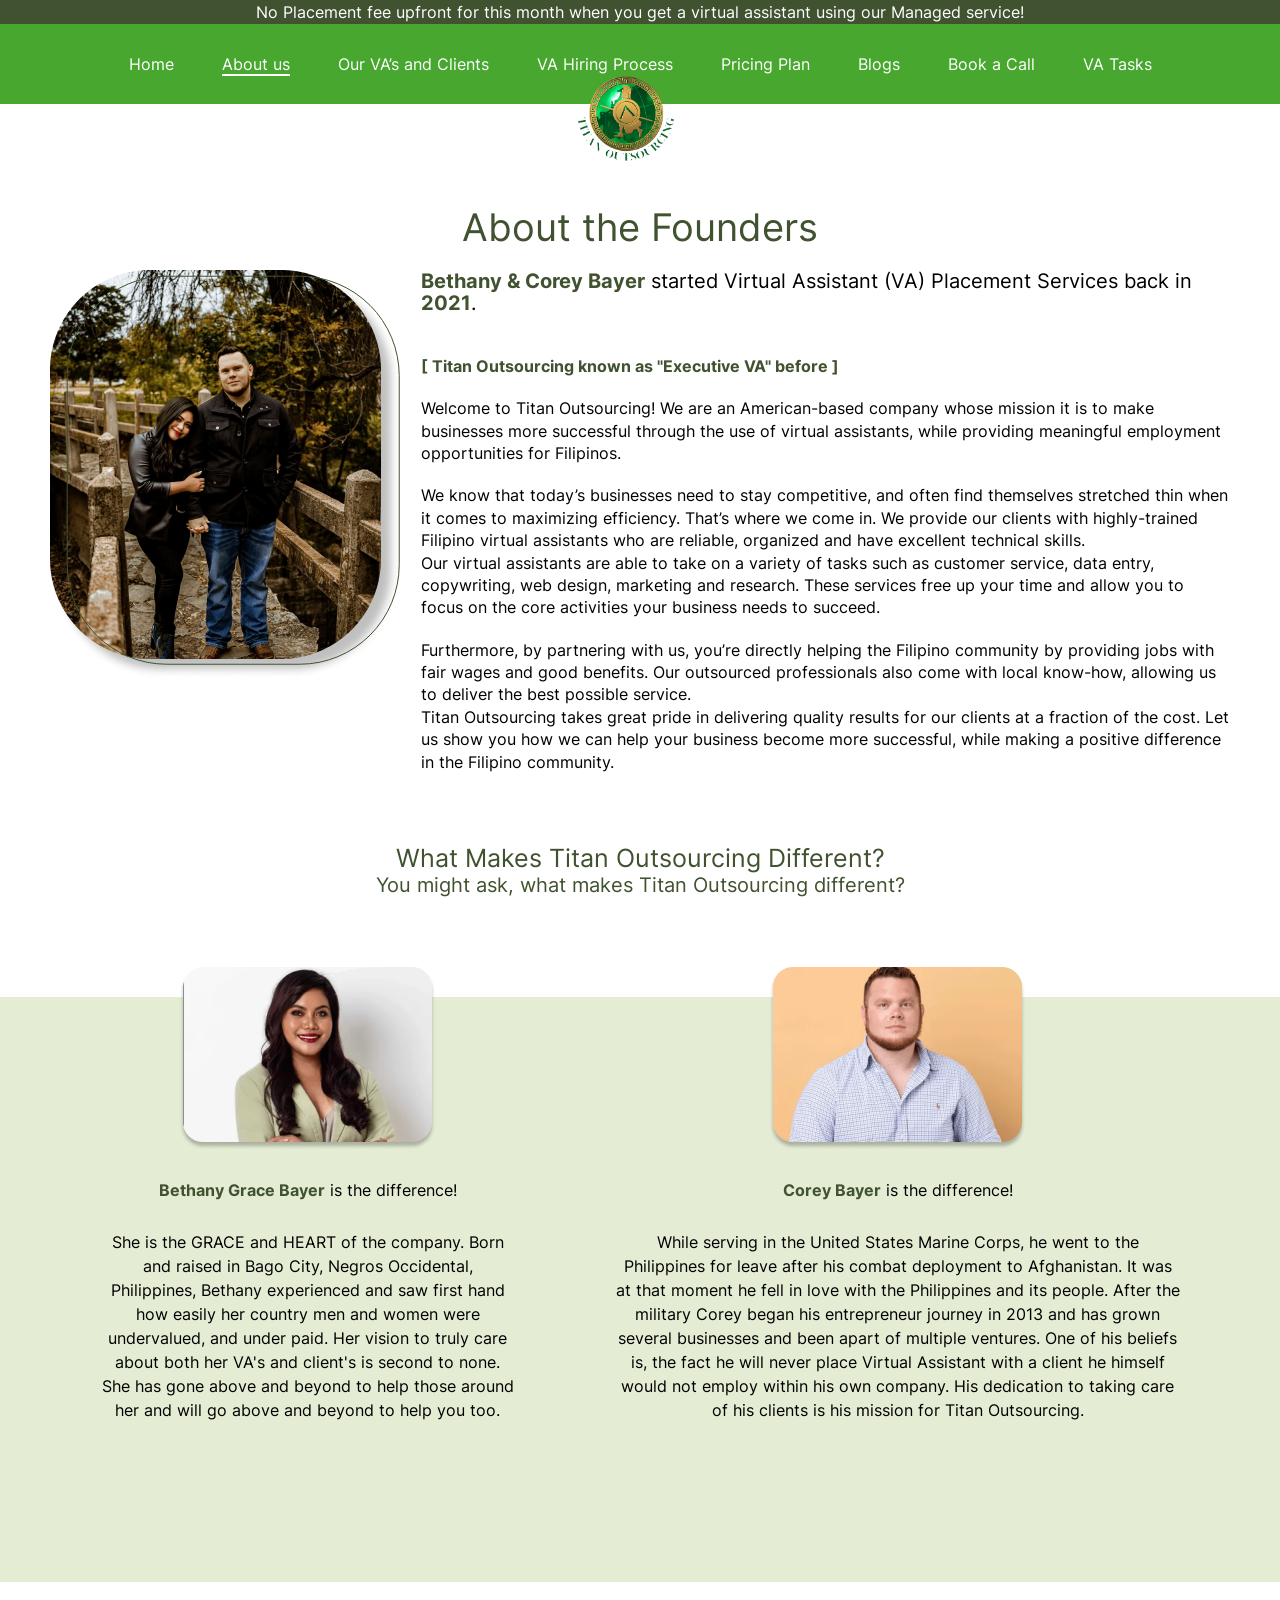
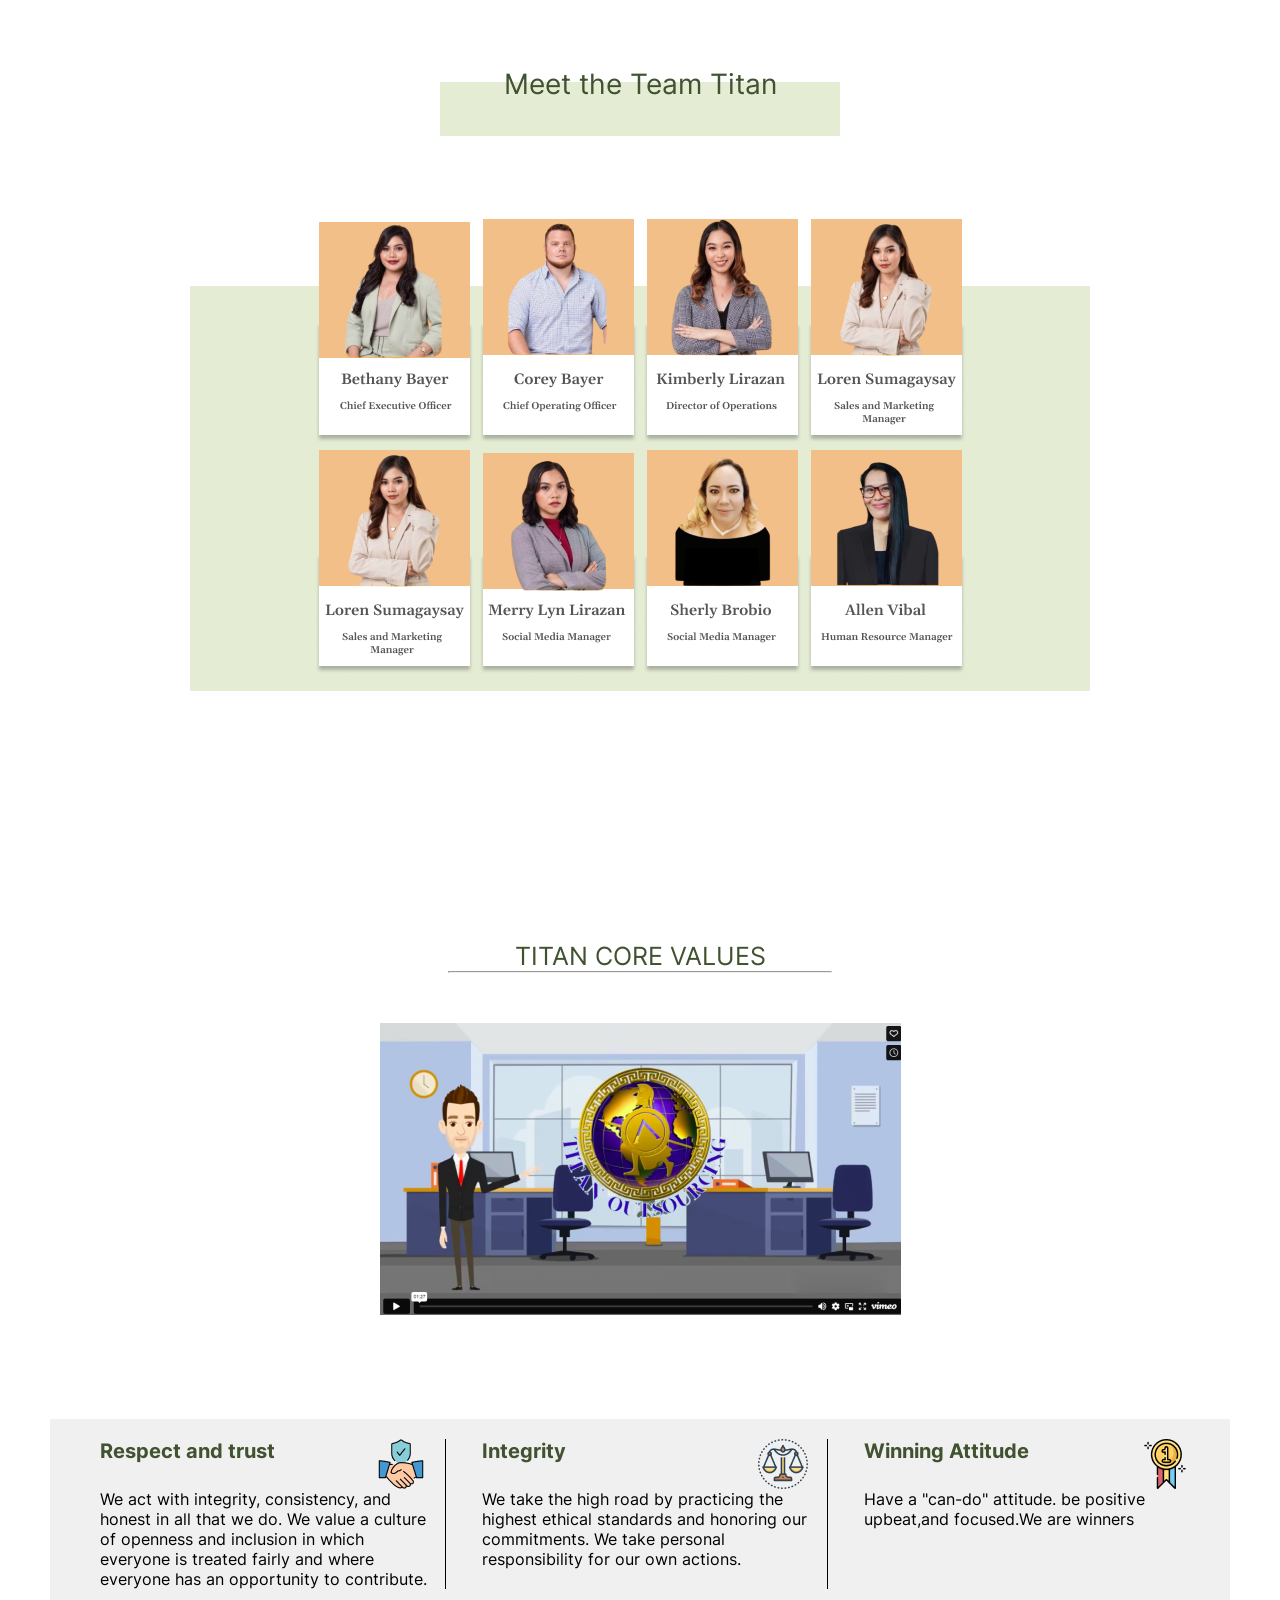
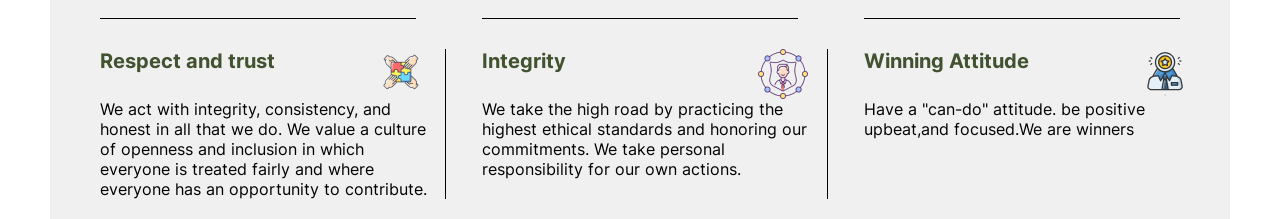
<file: about.html>
<!DOCTYPE html>
<html lang="en">
<head>
    <meta charset="UTF-8">
    <meta name="viewport" content="width=device-width, initial-scale=1.0">
    <title>About The Founders</title>
    <link rel="stylesheet" href="css/about.css">
    <link rel="stylesheet" href="css/header.css">
</head>
<body class="h-body">
    <header class="h-header">
        <div class="h-placeheader">
            <p>No Placement fee upfront for this month when you get a virtual assistant using our Managed service!</p>
        </div>
        <div class="h-header-container">
            <nav class="h-header h-nav">
                <ul class="h-ul">
                    <li class="h-li" onclick="selected_content('home')" id="home">Home</li>
                    <li class="h-li h-selected" onclick="selected_content('about')" id="about">About us</li>
                    <li class="h-li" onclick="selected_content('our_va')" id="our_va">Our VA’s and Clients </li>
                    <li class="h-li" onclick="selected_content('va')" id="va">VA Hiring Process</li>
                    <li class="h-li" onclick="selected_content('pp')" id="pp">Pricing Plan</li>
                    <li class="h-li" onclick="selected_content('blogs')" id="blogs">Blogs</li>
                    <li class="h-li" onclick="selected_content('book')" id="book">Book a Call</li>
                    <li class="h-li" onclick="selected_content('task')" id="task">VA Tasks</li>
                </ul>
            </nav>
            <div class="h-logo">
                <img src="images/Titan_Logo_png.png" alt="titan logo" class="h-img">
            </div>
        </div>
    </header>
<!-- next naman ni sa nga something -->
    <div class="lawas1">
        <div class="about">
            <p>About the Founders</p>
        </div>

        <div class="unod1">
            <div class="wala1">
                <img src="images/maamsir1.png" alt="Ma'am Bethany And Sir Corey">
                <div class="overlay-text"></div>
            </div>

            <div class="tuo1">
                <div class="pamagat1">
                    <p><span class="betcolor">Bethany & Corey Bayer</span> started Virtual Assistant (VA) Placement Services back in <span class="betcolor">2021</span>.</p>
                </div>
                <div class="pamagat2">
                    <p>[ Titan Outsourcing known as "Executive VA" before ]</p>
                </div>
                <div class="cont1">
                    <p>Welcome to Titan Outsourcing! We are an American-based company whose mission it is to make businesses more successful through the use of virtual assistants, while providing meaningful employment opportunities for Filipinos.</p>
                    <p>We know that today’s businesses need to stay competitive, and often find themselves stretched thin when it comes to maximizing efficiency. That’s where we come in. We provide our clients with highly-trained Filipino virtual assistants who are reliable, organized and have excellent technical skills.<br>
                    Our virtual assistants are able to take on a variety of tasks such as customer service, data entry, copywriting, web design, marketing and research. These services free up your time and allow you to focus on the core activities your business needs to succeed.</p>
                    <p>Furthermore, by partnering with us, you’re directly helping the Filipino community by providing jobs with fair wages and good benefits. Our outsourced professionals also come with local know-how, allowing us to deliver the best possible service.<br>
                    Titan Outsourcing takes great pride in delivering quality results for our clients at a fraction of the cost. Let us show you how we can help your business become more successful, while making a positive difference in the Filipino community.</p>
                </div>
            </div>
        </div>
    </div>
<!-- next naman ni sa nga something -->
        <div class="what">

            <div class="pamagat3">
                <p>
                    What Makes Titan Outsourcing Different?
                </p>
            </div>
            <div class="pamagat4">
                <p>
                    You might ask, what makes Titan Outsourcing different?
                </p>
            </div>

            <div class="bgcolor1">
                <div class="abso">
                <div class="sapic">
                <div class="wala2">
                    <img src="images/mamb.png" alt="">
                    <div class="name1">
                        <p>
                            <span class="betcolor">Bethany Grace Bayer</span> is the difference!
                        </p>
                    </div>
                    <div class="desc1">
                        <p>She is the GRACE and HEART of the company.
                        Born and raised in Bago City, Negros Occidental, Philippines, Bethany experienced and saw first hand how easily her country men and women were undervalued, and under paid.
                        Her vision to truly care about both her VA's and client's is second to none. She has gone above and beyond to help those around her and will go above and beyond to help you too.</p>
                    </div>
                </div>

                <div class="tuo2">
                    <img src="images/sirc.png" alt="">
                    <div class="name1">
                        <p>
                            <span class="betcolor">Corey Bayer</span> is the difference!
                        </p>
                    </div>
                    <div class="desc1">
                        <p>While serving in the United States Marine Corps, he went to the Philippines for leave after his combat deployment to Afghanistan. It was at that moment he fell in love with the Philippines and its people. After the military Corey began his entrepreneur journey in 2013 and has grown several businesses and been apart of multiple ventures. One of his beliefs is, the fact he will never place Virtual Assistant with a client he himself would not employ within his own company. His dedication to taking care of his clients is his mission for Titan Outsourcing.</p>
                    </div>
                </div>
                </div>
                </div>
            </div>

        </div>

<!-- next naman ni sa nga something -->

        <div class="ano1">
            <div class="teamContainer">
                <div class="teamTitan">
                    <p>Meet the Team Titan</p>
                    
                </div>
            </div>
        </div>
<!-- next naman ni sa nga something -->
        <div class="colpic">
            <div class="bgcontainer">
                <div class="bgcolor3">
                    <div class="picsure">
                    <div class="picrowbabaw">
                        <img src="images/ma1.png" alt="">
                        <img src="images/ma2.png" alt="">
                        <img src="images/ma3.png" alt="">
                        <img src="images/ma4.png" alt="">
                    </div>

                    <div class="picrowdalom">
                        <img src="images/ma4.png" alt="">
                        <img src="images/ma5.png" alt="">
                        <img src="images/ma6.png" alt="">
                        <img src="images/ma7.png" alt="">
                    </div>
                    </div>
                </div>
            </div>
        </div>
<!-- next naman ni sa nga something -->
        <div class="cor">
            <div class="pamagat5">
                <p>Titan Core Values</p>
                <hr class="line1">
            </div>
            <div class="vid">
                <img src="images/vid1.png" alt="">
            </div>
        </div>
<!-- next naman ni sa nga something -->
        <div class="bgcolor4">
            <div class="babawya">
                <div class="unodya">
                    <div class="sulodya">
                        <div class="pama">
                            <p>Respect and trust</p>
                            <img src="images/shakehands.png" alt="">
                        </div>
                        <div class="lama">
                            <p>We act with integrity, consistency, and honest in all that we do. We value a culture of openness and inclusion in which everyone is treated fairly and where everyone has an opportunity to contribute.</p>
                        </div>
                    </div>
                    <div class="sulodya">
                        <div class="pama">
                            <p>Integrity</p>
                            <img src="images/kilohan.png" alt="">
                        </div>
                        <div class="lama">
                            <p>We take the high road by practicing the highest ethical standards and honoring our commitments. We take personal responsibility for our own actions.</p>
                        </div>
                    </div>
                    <div class="sulodya">
                        <div class="pama">
                            <p>Winning Attitude</p>
                            <img src="images/awaed1.png" alt="">
                        </div>
                        <div class="lama">
                            <p>Have a "can-do" attitude. be positive upbeat,and focused.We are winners</p>
                        </div>
                    </div>
                </div>
            </div>
            <div class="dalomya">
                <div class="unodya1">
                    <div class="sulodya1">
                        <div class="pama1">
                            <p>Respect and trust</p>
                            <img src="images/teampuzzle.png" alt="">
                        </div>
                        <div class="lama1">
                            <p>We act with integrity, consistency, and honest in all that we do. We value a culture of openness and inclusion in which everyone is treated fairly and where everyone has an opportunity to contribute.</p>
                        </div>
                    </div>
                    <div class="sulodya1">
                        <div class="pama1">
                            <p>Integrity</p>
                            <img src="images/circleman.png" alt="">
                        </div>
                        <div class="lama1">
                            <p>We take the high road by practicing the highest ethical standards and honoring our commitments. We take personal responsibility for our own actions.</p>
                        </div>
                    </div>
                    <div class="sulodya1">
                        <div class="pama1">
                            <p>Winning Attitude</p>
                            <img src="images/staremployee.png" alt="">
                        </div>
                        <div class="lama1">
                            <p>Have a "can-do" attitude. be positive upbeat,and focused.We are winners</p>
                        </div>
                    </div>
                </div>
            </div>
        </div>
    </div>
    
</body>
<script src="js/aboutheader.js"></script>
<script>
    window.onload = function() {
        var imageHeight = document.querySelector('.wala1 img').clientHeight;
        var imageWidth = document.querySelector('.wala1 img').clientWidth;
        var overlay = document.querySelector('.unod1 .overlay-text');

        var overlayHeight = imageHeight * 0.95;
        var overlayWidth = imageWidth * 0.95;

        overlay.style.height = overlayHeight + 'px';
        overlay.style.width = overlayWidth + 'px';

        var heightDifference = overlay.clientHeight - imageHeight;

        overlay.style.marginTop = (-heightDifference / 2) - 220 + 'px';
        overlay.style.marginBottom = (-heightDifference / 2) - 150 + 'px';
    };
</script>

</html>
</file>
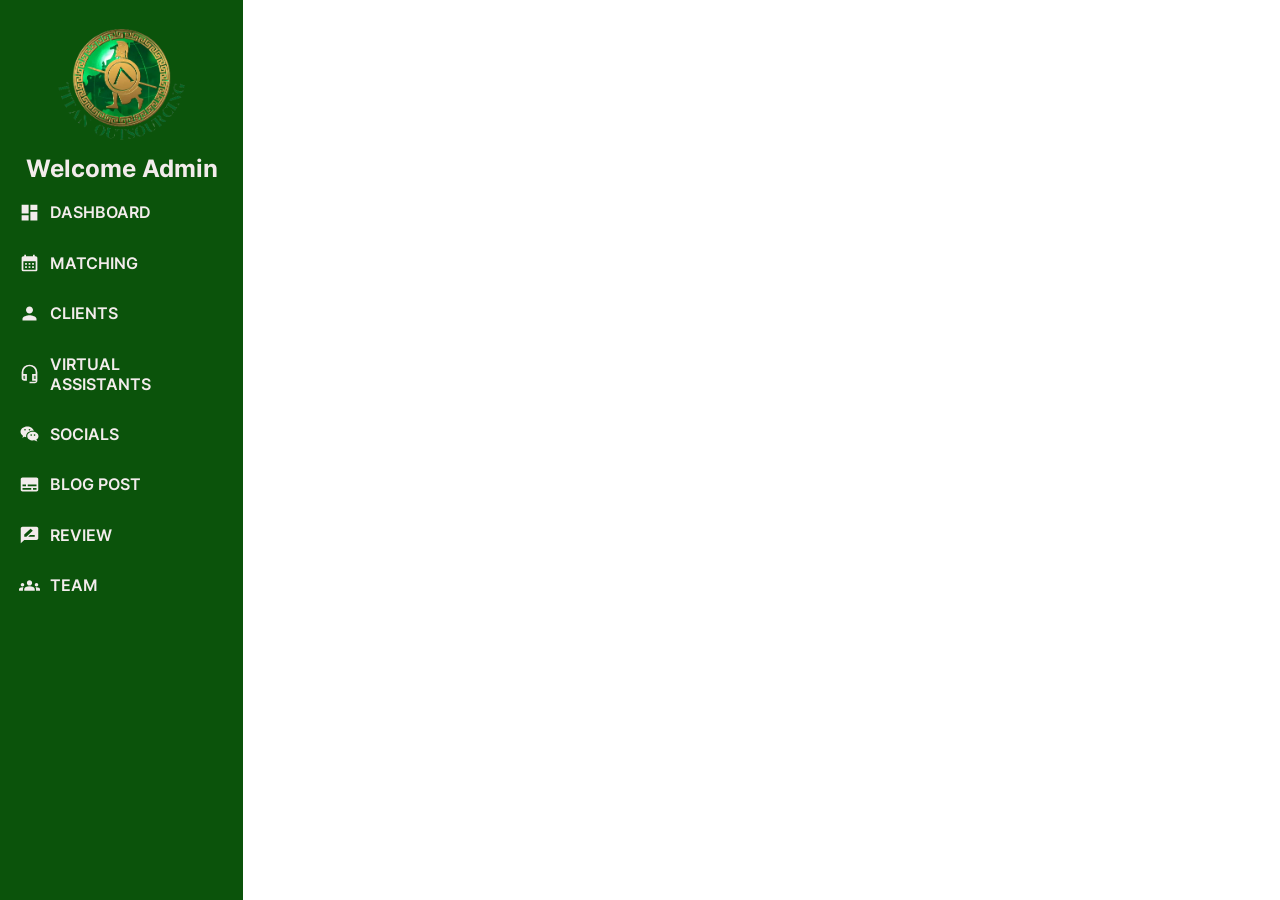
<file: admin_nav.html>
<!DOCTYPE html>
<html lang="en">
<head>
    <meta charset="UTF-8">
    <meta http-equiv="X-UA-Compatible" content="IE=edge">
    <meta name="viewport" content="width=device-width, initial-scale=1.0">
    <link rel="stylesheet" href="css/admin_nav.css">
    <title>nav_bar</title>
</head>
<body>
    <section class="navigation">
        <div class="logo-name">
            <div class="img-logo">
                <img src="images/Titan_Logo_png.png" alt="">
            </div>
            <p class="name-user">
                Welcome Admin
            </p>
        </div>
        <nav class="nav-content">
            <ul class="nav-list">
                <li class="menu-list">
                    <img src="svg_icon/ic--baseline-dashboard.svg">
                    <span>dashboard</span>
                </li>
                <li class="menu-list">
                    <img src="svg_icon/ic--baseline-calendar-month.svg">
                    <span>matching</span>
                </li>
                <li class="menu-list">
                    <img src="svg_icon/ic--baseline-person.svg">
                    <span>clients</span>
                </li>
                <li class="menu-list">
                    <img src="svg_icon/ic--twotone-headset-mic.svg">                            
                    <span>virtual assistants</span>
                </li>
                <li class="menu-list">
                    <img src="svg_icon/ic--round-wechat.svg">
                    <span>socials</span>
                </li>
                <li class="menu-list">
                    <img src="svg_icon/ic--baseline-subtitles.svg">
                    <span>blog post</span>
                </li>
                <li class="menu-list">
                    <img src="svg_icon/ic--baseline-rate-review.svg">
                    <span>review</span>
                </li>
                <li class="menu-list">
                    <img src="svg_icon/ic--baseline-groups.svg">
                    <span>team</span>
                </li>
            </ul>
        </nav>
    </section>
    
</body>
<script src="js/jquery.min.js"></script>
<!-- <script src="js/admin_nav.js"></script> -->
</html>
</file>
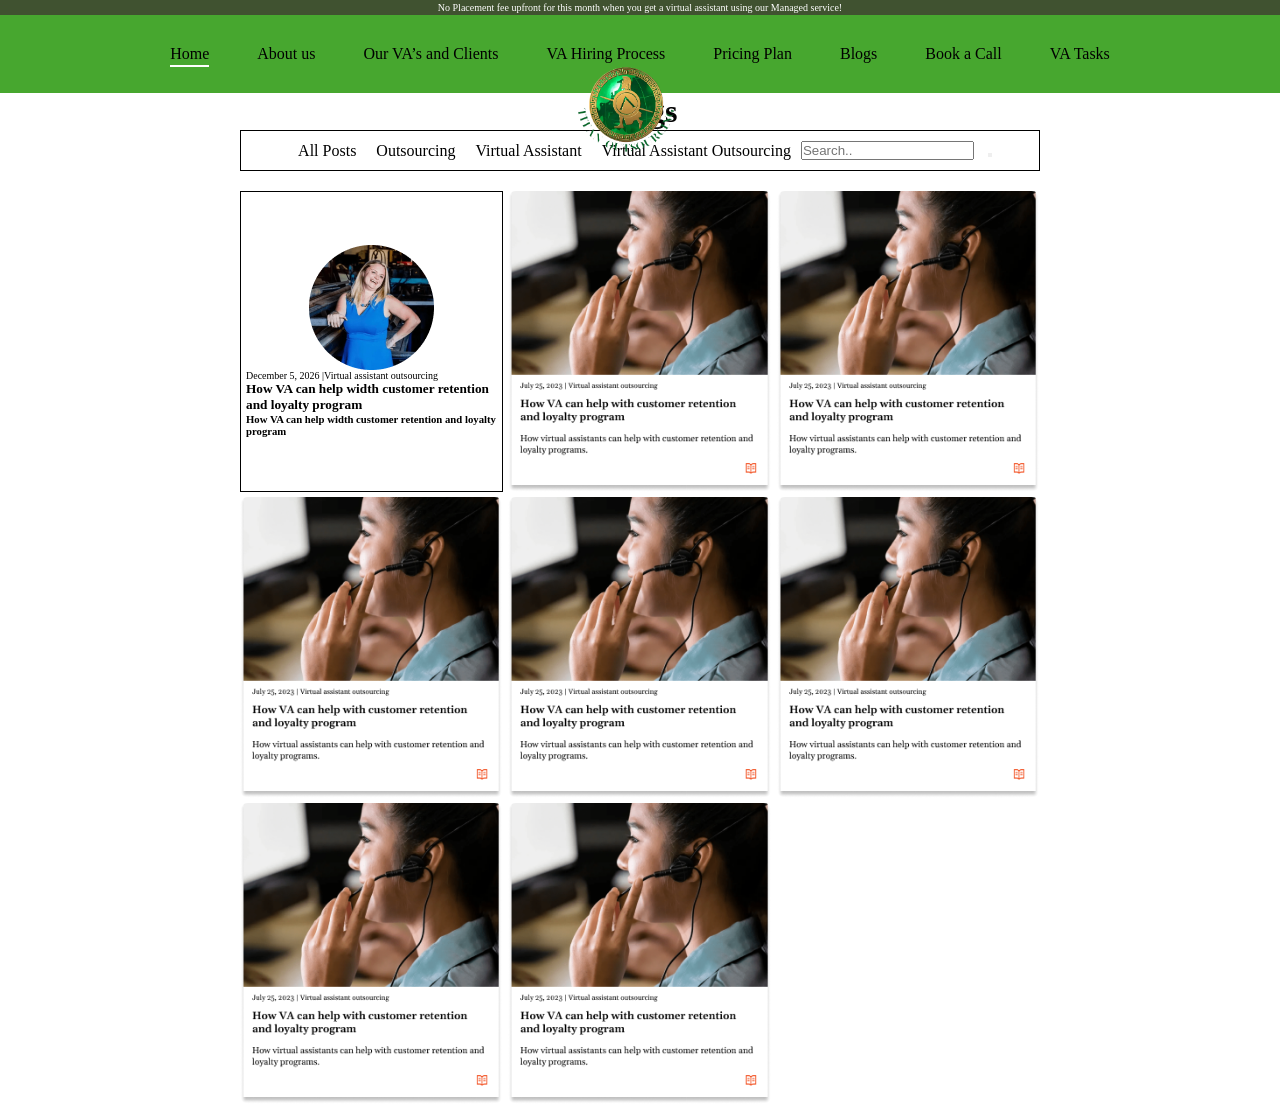
<file: blogs.html>
<!DOCTYPE html>
<html lang="en">
<head>
    <meta charset="UTF-8">
    <meta name="viewport" content="width=device-width, initial-scale=1.0">
    <link rel="stylesheet" href="css/blogs.css">
    <link rel="stylesheet" href="css/header.css">
    <title>Blogs</title>
</head>
<body>

    <header class="h-header">
        <div class="h-placeheader">
            <p>No Placement fee upfront for this month when you get a virtual assistant using our Managed service!</p>
        </div>
        <div class="h-header-container">
            <nav class="h-header h-nav">
                <ul class="h-ul">
                    <li class="h-li h-selected" onclick="selected_content('home')" id="home">Home</li>
                    <li class="h-li" onclick="selected_content('about')" id="about">About us</li>
                    <li class="h-li" onclick="selected_content('our_va')" id="our_va">Our VA’s and Clients </li>
                    <li class="h-li" onclick="selected_content('va')" id="va">VA Hiring Process</li>
                    <li class="h-li" onclick="selected_content('pp')" id="pp">Pricing Plan</li>
                    <li class="h-li" onclick="selected_content('blogs')" id="blogs">Blogs</li>
                    <li class="h-li" onclick="selected_content('book')" id="book">Book a Call</li>
                    <li class="h-li" onclick="selected_content('task')" id="task">VA Tasks</li>
                </ul>
            </nav>
            <div class="h-logo">
                <img src="images/Titan_Logo_png.png" alt="titan logo" class="h-img">
            </div>
        </div>
    </header>

    <div class="blog-section">
        <h1>Blogs</h1>
        <nav class="navbar">
            <ul>
                <li><a href="posts.html">All Posts</a></li>
                <li><a href="outsourcing.html">Outsourcing</a></li>
                <li><a href="VA.html">Virtual Assistant</a></li>
                <li><a href="VA-outsourcing.html">Virtual Assistant Outsourcing</a></li>
                    <form action="search.php" method="get">
                        <input type="text" name="query" id="search-input" placeholder="Search..">
                        <button type="submit" id="search-button"><i class="fas fa-search"></i></button>
                  </form>
            </ul>
        </nav>
    </div>

    <div class="blogs">
        <div class="blog-content">
            <img src="images/Ellipse 6.png" alt="Image 1">
            <div class="date">
                <p id="datetime"></p>
                <p>Virtual assistant outsourcing</p>
            </div>
            <div class="blog-txt">
                <h5>How VA can help width customer retention and loyalty program</h5>
            <h6>How VA can help width customer retention and loyalty program</h6>
            </div>
        </div>
        <img src="images/blog 1.png" alt="Image 1">
        <img src="images/blog 1.png" alt="Image 1">
        <img src="images/blog 1.png" alt="Image 1">
        <img src="images/blog 1.png" alt="Image 1">
        <img src="images/blog 1.png" alt="Image 1">
        <img src="images/blog 1.png" alt="Image 1">
        <img src="images/blog 1.png" alt="Image 1">
    </div>

    <script>
        var currentDateTime = new Date();
    
        var options = { year: 'numeric', month: 'long', day: 'numeric', timeZone: 'Asia/Manila'};
        var formattedDate = currentDateTime.toLocaleDateString('en-US', options);
        document.getElementById("datetime").innerHTML = formattedDate + " | ";
    </script>   
</body>
</html>
</file>
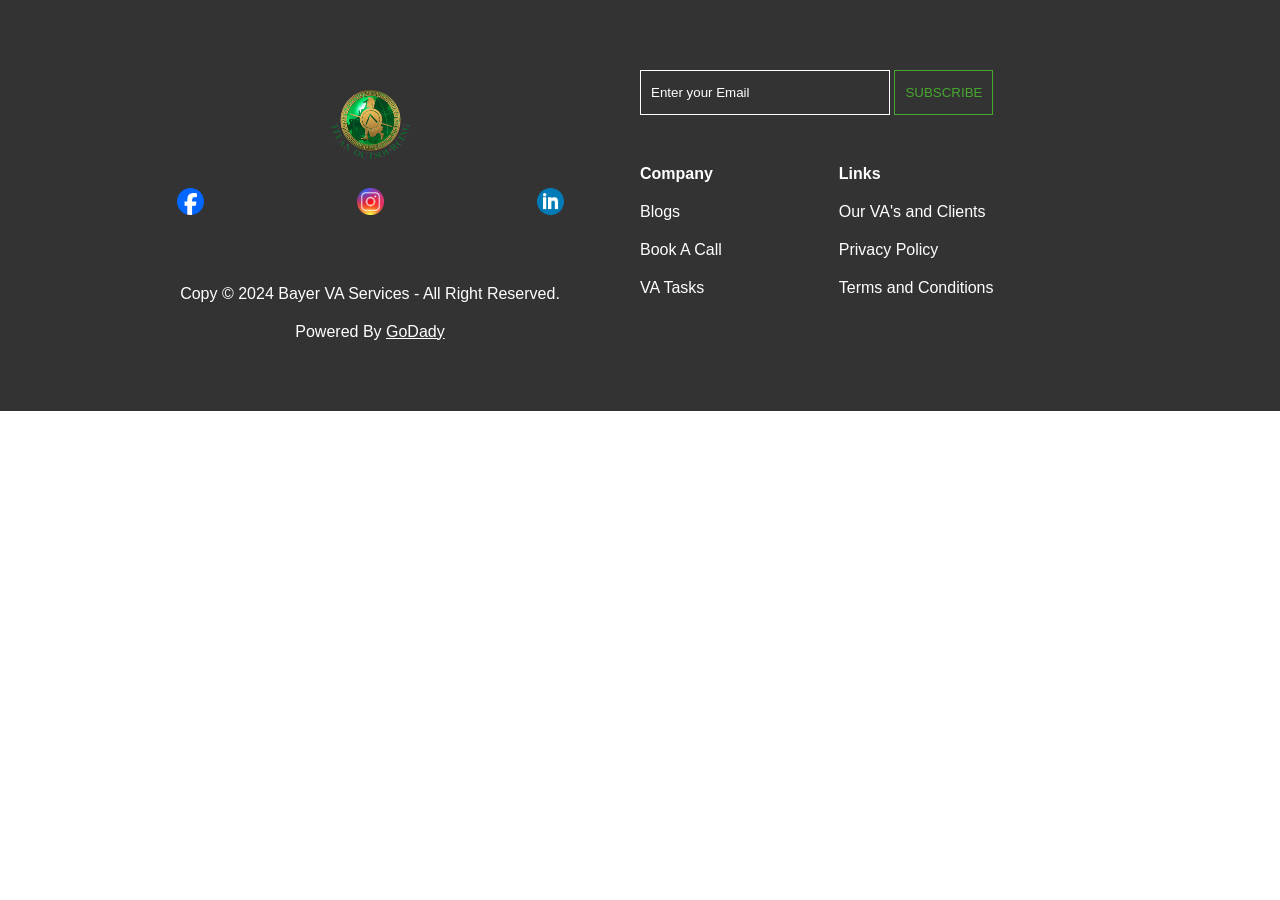
<file: footer.html>
<!DOCTYPE html>
<html lang="en">
<head>
    <meta charset="UTF-8">
    <meta http-equiv="X-UA-Compatible" content="IE=edge">
    <meta name="viewport" content="width=device-width, initial-scale=1.0">
    <link rel="stylesheet" href="css/footer.css">
</head>
<body>
    
    <footer class="f-footer">
        <section class="f-section">
            <div class="right-content">
                <form id="email">
                    <input type="email" id="email" class="email-form" placeholder="Enter your Email">
                    <button type="submit" class="btn_submit">SUBSCRIBE</button>
                </form>
                <div class="company-link">
                    <div class="company">
                        <div class="header-comlin">Company</div>
                        <div class="content-comlin">Blogs</div>
                        <div class="content-comlin">Book A Call</div>
                        <div class="content-comlin">VA Tasks</div>
                    </div>
                    <div class="links">
                        <div class="header-comlin">Links</div>
                        <div class="content-comlin">Our VA's and Clients</div>
                        <div class="content-comlin">Privacy Policy</div>
                        <div class="content-comlin">Terms and Conditions</div>
                    </div>
                </div>
            </div>
            <div class="left-content">
                <div class="f-img">
                    <div class="img-1 f-image">
                        <img src="images/Titan_Logo_png.png" alt="titan logo">
                    </div>
                    <div class="img-2 f-image">
                        <img src="images/Facebook_Logo_2023.png" alt="facebook logo" class="f-img" id="facebook">
                    </div>
                    <div class="img-3 f-image">
                        <img src="images/instagram-icon-logo-free-png.webp" alt="instagram logo" class="f-img" id="instagram">
                    </div>
                    <div class="img-4 f-image">
                        <img src="images/linkedin_icon.png" alt="linkIn logo" class="f-img" id="linkIn">
                    </div>
                </div>
                <div class="copy-right">
                    <p class="cop24">Copy © 2024 Bayer VA Services - All Right Reserved.</p> 
                    <p class="powby">Powered By <u>GoDady</u></p>
                </div>
            </div>

        </section>
    </footer>
</body>
</html>
</file>
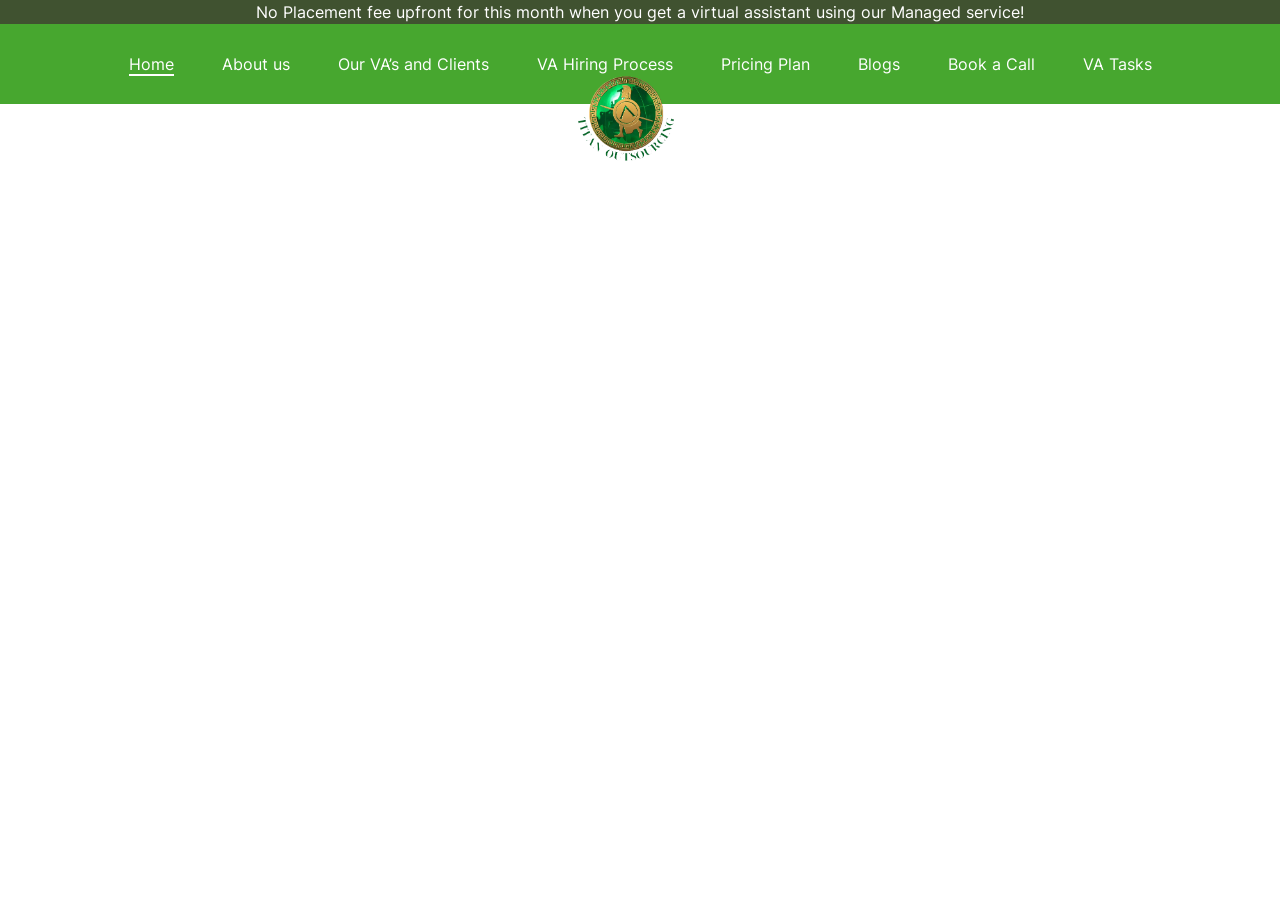
<file: header.html>
<!DOCTYPE html>
<html lang="en">
<head>
    <meta charset="UTF-8">
    <meta http-equiv="X-UA-Compatible" content="IE=edge">
    <meta name="viewport" content="width=device-width, initial-scale=1.0">
    <link rel="stylesheet" href="css/header.css">
</head>
<body class="h-body">
    <header class="h-header">
        <div class="h-placeheader">
            <p>No Placement fee upfront for this month when you get a virtual assistant using our Managed service!</p>
        </div>
        <div class="h-header-container">
            <nav class="h-header h-nav">
                <ul class="h-ul">
                    <li class="h-li h-selected" onclick="selected_content('home')" id="home">Home</li>
                    <li class="h-li" onclick="selected_content('about')" id="about">About us</li>
                    <li class="h-li" onclick="selected_content('our_va')" id="our_va">Our VA’s and Clients </li>
                    <li class="h-li" onclick="selected_content('va')" id="va">VA Hiring Process</li>
                    <li class="h-li" onclick="selected_content('pp')" id="pp">Pricing Plan</li>
                    <li class="h-li" onclick="selected_content('blogs')" id="blogs">Blogs</li>
                    <li class="h-li" onclick="selected_content('book')" id="book">Book a Call</li>
                    <li class="h-li" onclick="selected_content('task')" id="task">VA Tasks</li>
                </ul>
            </nav>
            <div class="h-logo">
                <img src="images/Titan_Logo_png.png" alt="titan logo" class="h-img">
            </div>
        </div>
    </header>
</body>
<script src="js/header.js"></script>
</html>
</file>
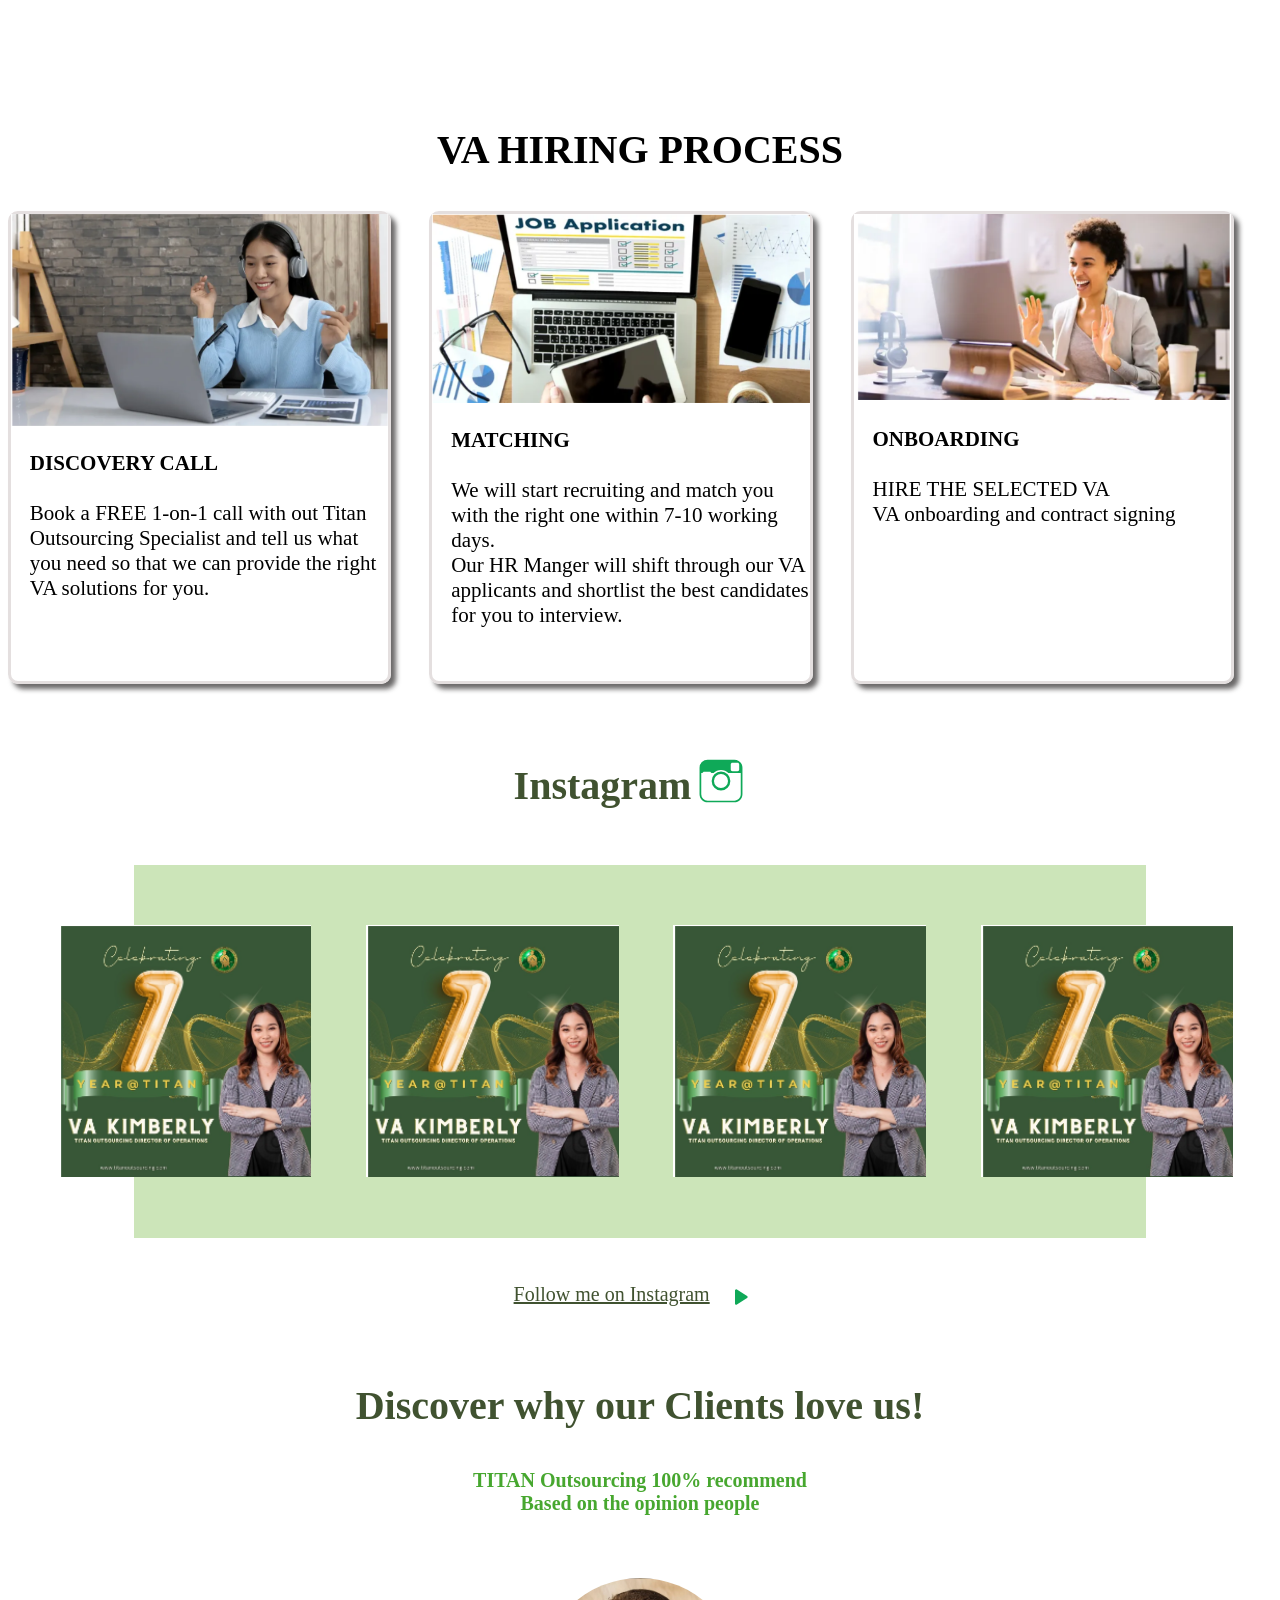
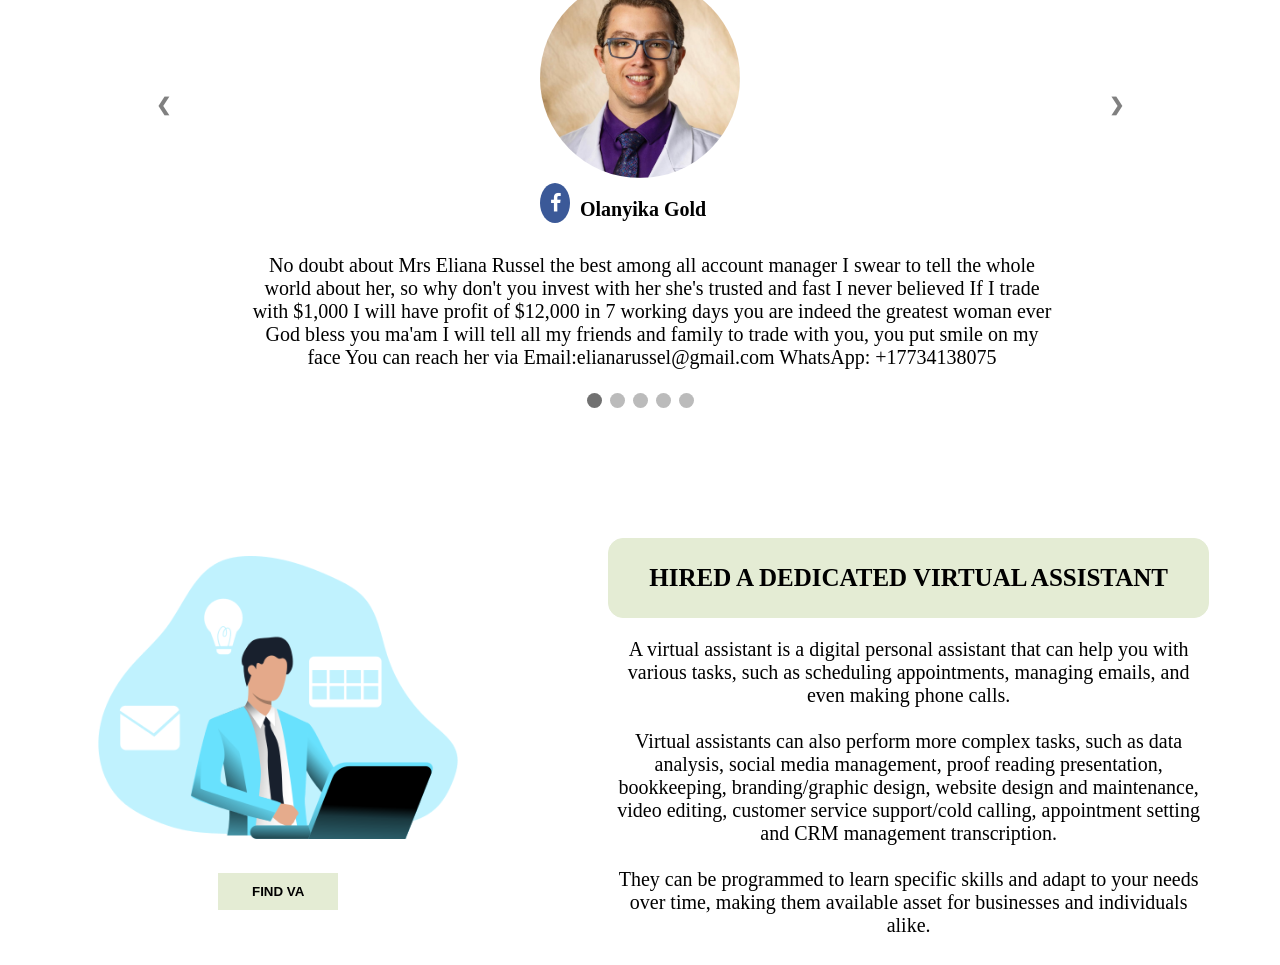
<file: hiringprocess.html>
<!DOCTYPE html>
<html lang="en">
<head>
  <meta charset="UTF-8">
  <meta http-equiv="X-UA-Compatible" content="IE=edge">
  <meta name="viewport" content="width=device-width, initial-scale=1.0">
  <link rel="stylesheet" href="https://cdnjs.cloudflare.com/ajax/libs/font-awesome/4.7.0/css/font-awesome.min.css">
  <link rel="stylesheet" href="css/hiringprocess.css">
  <script src="js/jquery.min.js"></script>
  <title>VA Hiring Process</title>
</head>
<body>
    <div id="nav">
        <!-- nav -->
    </div> 
    <div class="whole">
        
            <h2>VA HIRING PROCESS</h2>
        <div class="box1">
            <div class="box1-1">
                <img src="images/h1.png" alt="first pic" class="img">
                <p class="p-1"><b>DISCOVERY CALL</b> <br><br>
                    Book a FREE 1-on-1 call with out Titan Outsourcing Specialist and tell us what you need so that we can provide the right VA solutions for you.  
                    </p>
            </div>
            <div class="box1-2">
                <img src="images/h2.png" alt="second pic" class="img">
                <p class="p-1"><b>MATCHING </b> <br><br>
                    We will start recruiting and match you with the right one within 7-10 working days. <br>
                    Our HR Manger will shift through our VA applicants and shortlist the best candidates for you to interview.
                    </p>
            </div>
            <div class="box1-3">
                <img src="images/h3.png" alt="third pic" class="img">
                <p class="p-1"><b>ONBOARDING</b> <br><br>
                    HIRE THE SELECTED VA  <br>
                    VA onboarding and contract signing
                    </p>
            </div>

        </div>
        <div class="box2">
            <div class="box2-1"> 
                <h3>Instagram </h3>
            </div>
            <div class="box2-1 ig">
                <span class="raphael--instagram"></span>
            </div>

           
        </div>
        <div class="box3a">
        <div class="box3"></div>
        <div class="box3b">
           
                <img src="images/h4.png" alt="insta pic" class="img2 1">
                
           
                <img src="images/h4.png" alt="insta pic" class="img2 2">
                
                <img src="images/h4.png" alt="insta pic" class="img2 3">
             
                <img src="images/h4.png" alt="insta pic" class="img2 4">
                
        </div> 
                 
        </div>
        <div class="box4a">
        <div class="box4">
            <a href="https://www.instagram.com/titan_outsourcing" class="words"><u>Follow me on Instagram</u></a>
        </div>
        <div class="box4-1 ig2">
            <span class="ic--round-play-arrow"></span>
        </div>
        </div>
        <div class="box5">
            <div class="box5-1">
                <h3 class="text1"> Discover why our Clients love us!</h3>
                <h5 class="text2">  TITAN Outsourcing 100% recommend <br>
                    Based on the opinion people</h5>
            </div>
        </div>
        <div class="box6">
            <div class="box6-1">
                <!-- Full-width images with number and caption text -->
                <div class="mySlides fade">
                    <img src="images/gold.jpg" alt="Gold" class="cars">
                    <a href="#" class="fa fa-facebook"></a><h5 class="name">Olanyika Gold</h5>
                <div class="text">No doubt about Mrs Eliana Russel the best among all account manager I swear to tell the whole world about her, so why don't you invest with her she's trusted and fast I never believed If I trade with $1,000 I will have profit of $12,000 in 7 working days you are indeed the greatest woman ever God bless you ma'am I will tell all my friends and family to trade with you, you put smile on my face You can reach her via Email:elianarussel@gmail.com 
                WhatsApp: +17734138075</div>
                </div>

                <div class="mySlides fade">
                <img src="images/carly.jpg" alt="Carly" class="cars">
                <a href="#" class="fa fa-facebook"></a><h5 class="name">Carly Geddes Brown</h5>
                <div class="text">Titan Outsourcing has been great to work with. Both Bethany and Corey along with their team have been very responsive and helpful. Our VA’s have been great and we have felt we have support from Titan when needed. I would definitely recommend them.</div>
                </div>

                <div class="mySlides fade">
                <img src="images/kaitlyn.jpg" alt="kaitlyn" class="cars">
                <a href="#" class="fa fa-facebook"></a><h5 class="name">Kaitlyn Marie Young</h5>
                <div class="text">Titan outsourcing found me my epic content creator Mark. It was a seamless process from start to finish In placing Mark with us, and their ongoing support is second to none! We will be using them again for sure!!!</div>
                </div>

                <div class="mySlides fade">
                <img src="images/justin.jpg" alt="Justin" class="cars">
                <a href="#" class="fa fa-facebook"></a><h5 class="name">Justin Mark Weeder</h5>
                <div class="text">This team rocks! It was my first time hiring a VA and it felt like I had a team of experienced pros to lean on and find the right candidate. 
                Highly recommend if you’re considering getting any kind of virtual help in your biz!</div>
                </div>

                <div class="mySlides fade">
                <img src="images/Jason Lafferty.jpg" alt="Jason" class="cars">
                <a href="#" class="fa fa-facebook"></a><h5 class="name">Jason Lafferty</h5>
                <div class="text">Top notch service, the team is very thoughough on making sure I find the right fit!</div>
                </div>

                <!-- Next and previous buttons -->
                <a class="prev" onclick="plusSlides(-1)">&#10094;</a>
                <a class="next" onclick="plusSlides(1)">&#10095;</a>
                </div>
                <br>

                <!-- The dots/circles -->
                <div style="text-align:center">
                <span class="dot" onclick="currentSlide(1)"></span>
                <span class="dot" onclick="currentSlide(2)"></span>
                <span class="dot" onclick="currentSlide(3)"></span>
                <span class="dot" onclick="currentSlide(4)"></span>
                <span class="dot" onclick="currentSlide(5)"></span>
                </div>

            </div>
        </div>
       
        <div class="box7"> 
            <div class="box7-1">
                <img src="images/pic1.png" alt="VA" class="pics"><br>
                <button class="bt" id="myBtn"><b>FIND VA</b></button>
                <div id="myModal" class="modal">
                <div class="modal-content">
                    <span class="close">&times;</span>
                    <form action="">
                   <h5 class="hire">Hire a VA</h5>
                   <label for="types" class="labels">Types of VA</label><br>
                        <select name="types" id="types" class="inside">
                        <option value="ADMIN TASKS Inbox Detox & Management">ADMIN TASKS Inbox Detox & Management</option>
                        <option value="Schedule Management">Schedule Management</option>
                        <option value="Proofreading Presentation Preparation">Proofreading Presentation Preparation</option>
                        <option value="Travel Planning Spreadsheet Formulae Dinner / Hotel Reservations Invoicing ">Travel Planning Spreadsheet Formulae Dinner / Hotel Reservations Invoicing </option>
                        <option value="CRM Management Transcription">CRM Management Transcription</option>
                        <option value="Data Entry Research Project Management Event ">Data Entry Research Project Management Event </option>
                        <option value="Management SMALL BUSINESS TASKS ">Management SMALL BUSINESS TASKS </option>
                        <option value="Branding">Branding</option>
                        <option value="Graphic Design ">Graphic Design </option>
                        <option value="Copywriting ">Copywriting </option>
                        <option value="Website Design ">Website Design </option>
                        <option value="Website Maintenance ">Website Maintenance </option>
                        <option value="Writing & Scheduling Blog">Writing & Scheduling Blog</option>
                        <option value="Posts Blog">Posts Blog</option>
                        <option value="Post Formatting">Post Formatting</option>
                        <option value="Moderating Blog Comments">Moderating Blog Comments</option>
                        <option value="Website Analytics">Website Analytics</option>
                        <option value="Reporting SEO Optimization">Reporting SEO Optimization</option>
                        <option value="Webinar Creation">Webinar Creation</option>
                        <option value="Live Webinar Assistance">Live Webinar Assistance</option>
                        <option value="Product Launch Assistance">Product Launch Assistance</option>
                        <option value="Video editing Photo editing">Video editing Photo editing</option>
                        <option value="Podcast Creation">Podcast Creation</option>
                        <option value="E-book Formatting">E-book Formatting</option>
                        <option value="Customer Service ">Customer Service </option>
                        <option value="SOCIAL MEDIA MANAGEMENT + MARKETING TASKS ">SOCIAL MEDIA MANAGEMENT + MARKETING TASKS </option>
                        <option value="Content Creation">Content Creation/option>
                        <option value="Content Calendar Management Social Media ">Content Calendar Management Social Media </option>
                        <option value="Scheduling Social Media Ads ">Scheduling Social Media Ads </option>
                        <option value="Schedule Pinterest Pins">Schedule Pinterest Pins</option>
                        <option value="Moderate Facebook Group">Moderate Facebook Group</option>
                        <option value="Moderating Social Media Comments">Moderating Social Media Comments</option>
                        <option value="Creating Graphics ">Creating Graphics </option>
                        <option value="Uploading Videos to YouTube">Uploading Videos to YouTube</option>
                        <option value="Email Marketing">Email Marketing</option>
                        <option value="Create Opt-in Freebies Sales">Create Opt-in Freebies Sales</option>
                        <option value="Funnel Creation and Management">Funnel Creation and Management</option>
                        <option value="Setting up affiliate programs ">Setting up affiliate programs </option>
                        <option value="Affiliate program maintenance">Affiliate program maintenance </option>
                        <option value="Set up and run giveaways ">Set up and run giveaways  </option>
                        <option value="Press Releases PR Management. ">Press Releases PR Management. </option>
                        </select><br><br>

                        <label for="work" class="labels">Working Hours</label><br>
                        <input type="text" id="work" name="work" class="inside"><br><br>

                        <label for="task" class="labels">Task </label><br>
                        <input type="text" id="task" name="task" class="inside"><br><br>

                        <label for="tools" class="labels">Tools/CRM </label><br>
                        <input type="text" id="tools" name="tools" class="inside">

                        <p><label for="message" class="labels">Message</label></p>
                        <textarea id="message" name="message" rows="4" cols="50" class="inside"></textarea>
                        <div class="buttons">
                        <button type="submit" class="cancel">cancel</button>
                        <button type="submit" class="send">Send</button>
                        </div>
                        
                        
                        </form>
                </div>
        </div>
            </div>

            <div class="box7-2">
                <div class="hd">
                <h3 class="hd-1">HIRED A DEDICATED VIRTUAL ASSISTANT</h3>
                </div>
               
                <P class="para">A virtual assistant is a digital personal assistant that can
                help you with various tasks, such as scheduling
                appointments, managing emails, and even making phone
                calls. <br><br>
                Virtual assistants can also perform more complex tasks,
                such as data analysis, social media management, proof
                reading presentation, bookkeeping, branding/graphic
                design, website design and maintenance, video editing,
                customer service support/cold calling, appointment setting
                and CRM management transcription. <br><br>
                They can be programmed to learn specific skills and adapt
                to your needs over time, making them available asset for
                businesses and individuals alike.</P>
            </div>

        </div>
                  
       


    </div>

    <script>
                let slideIndex = 1;
                showSlides(slideIndex);

                function plusSlides(n) {
                showSlides(slideIndex += n);
                }

                function currentSlide(n) {
                showSlides(slideIndex = n);
                }

                function showSlides(n) {
                let i;
                let slides = document.getElementsByClassName("mySlides");
                let dots = document.getElementsByClassName("dot");
                if (n > slides.length) {slideIndex = 1}    
                if (n < 1) {slideIndex = slides.length}
                for (i = 0; i < slides.length; i++) {
                    slides[i].style.display = "none";  
                }
                for (i = 0; i < dots.length; i++) {
                    dots[i].className = dots[i].className.replace(" active", "");
                }
                slides[slideIndex-1].style.display = "block";  
                dots[slideIndex-1].className += " active";
                }
</script>
<script>
// Get the modal
var modal = document.getElementById("myModal");

// Get the button that opens the modal
var btn = document.getElementById("myBtn");

// Get the <span> element that closes the modal
var span = document.getElementsByClassName("close")[0];

// When the user clicks the button, open the modal 
btn.onclick = function() {
  modal.style.display = "block";
}

// When the user clicks on <span> (x), close the modal
span.onclick = function() {
  modal.style.display = "none";
}

// When the user clicks anywhere outside of the modal, close it
window.onclick = function(event) {
  if (event.target == modal) {
    modal.style.display = "none";
  }
}
</script>

</body>
</html>
</file>
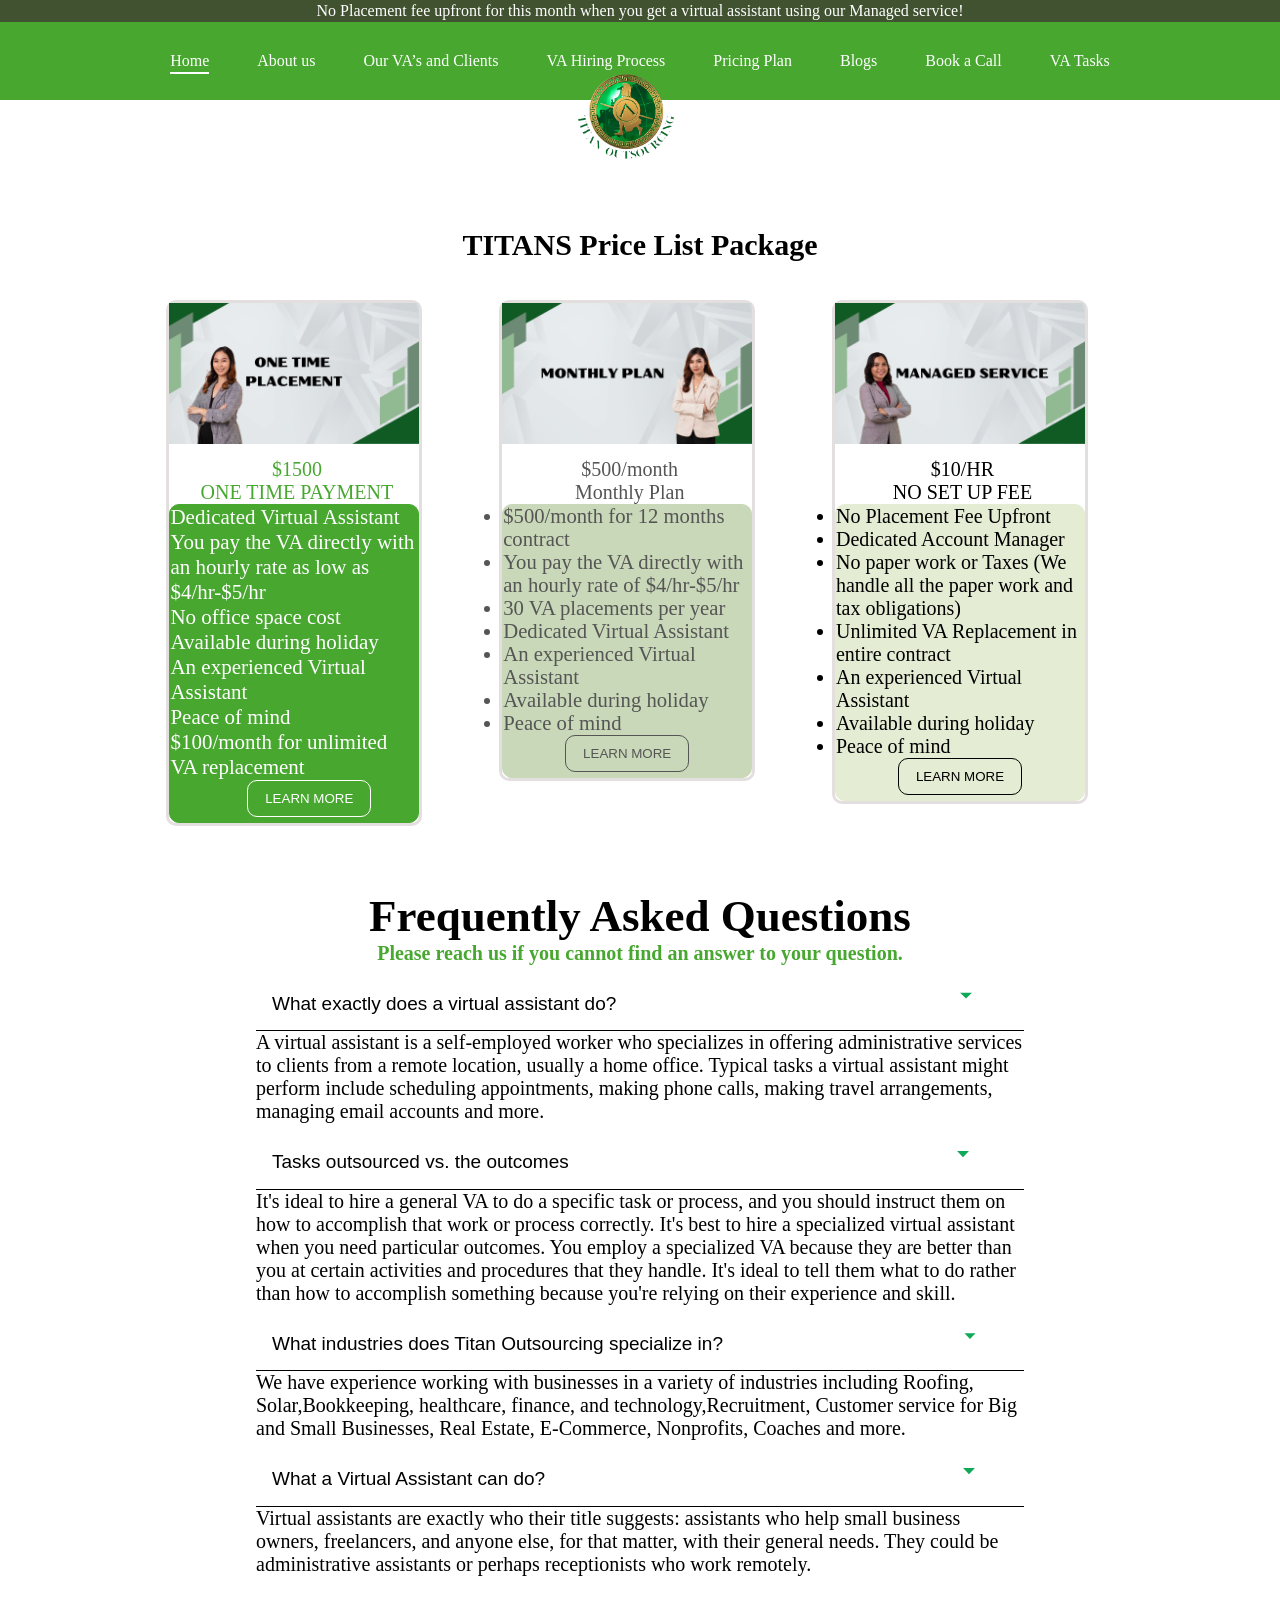
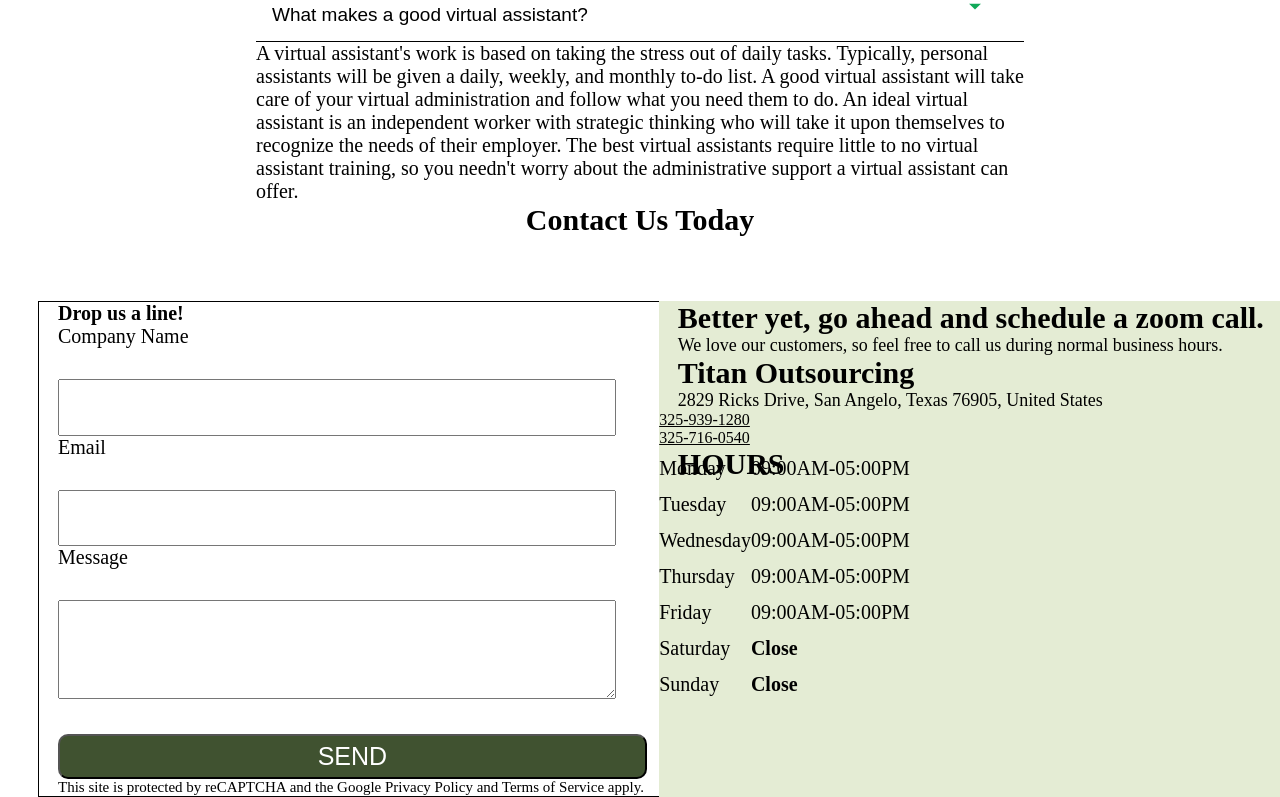
<file: pricing.html>
<!DOCTYPE html>
<html lang="en">
<head>
  <meta charset="UTF-8">
  <meta http-equiv="X-UA-Compatible" content="IE=edge">
  <meta name="viewport" content="width=device-width, initial-scale=1.0">
  <link rel="stylesheet" href="https://cdnjs.cloudflare.com/ajax/libs/font-awesome/4.7.0/css/font-awesome.min.css">
  <link rel="stylesheet" href="css/pricing.css">
  <script src="js/jquery.min.js"></script>
  <title>Pricing Plan</title>
</head>
<body>
    <div id="nav">
        <!-- nav -->
    </div> 
    <div class="main">
    <h3>TITANS Price List Package</h3>
        <div class="main1">
            <div class="main-1 one">
            <img src="images/onetime.jpg" alt="One Time Payment" style="width:100%;">
                <p class="amount 1st">$1500 <br>ONE TIME PAYMENT</p>
           
            <div class="main-1 second">
            <ul class="bullet">
                <li>Dedicated Virtual Assistant </li>
                <li>You pay the VA directly with an hourly rate as low as $4/hr-$5/hr</li>
                <li>No office space cost</li>
                <li>Available during holiday</li>
                <li>An experienced Virtual Assistant</li>
                <li>Peace of mind</li>
                <li>$100/month for unlimited VA replacement</li>
            </ul>
            <button class="btn b">LEARN MORE</button>
            </div>
            </div>
        
            <div class="main-1 two">
            <img src="images/monthly.jpg" alt="Monhtly Plan" style="width:100%;">
                <p class="amount 2nd">$500/month <br>Monthly Plan</p>
          
            <div class="main-1 seconds">
            <ul class="bullet">
                <li>$500/month for 12 months contract </li>
                <li>You pay the VA directly with an hourly rate of  $4/hr-$5/hr</li>
                <li>30 VA placements per year</li>
                <li>Dedicated Virtual Assistant</li>
                <li>An experienced Virtual Assistant</li>
                <li>Available during holiday</li>
                <li>Peace of mind</li>
            </ul>
            <button class="btn t">LEARN MORE</button>
            </div>
            </div>
       
            <div class="main-1 three">
            <img src="images/manage.jpg" alt="Manage Services" style="width:100%;" class="image">
                <p class="amount 3rd">$10/HR <br>NO SET UP FEE </p>
            
            <div class="main-1 secondz">
            <ul class="bullet">
                <li>No Placement Fee Upfront</li>
                <li>Dedicated Account Manager </li>
                <li>No paper work or Taxes (We handle all the paper work and tax obligations)</li>
                <li>Unlimited VA Replacement in entire contract</li>
                <li>An experienced Virtual Assistant</li>
                <li>Available during holiday</li>
                <li>Peace of mind</li>
            </ul>
            <button class="btn n">LEARN MORE</button>
            </div>
            </div>
        </div>

        <div class="box2">
            <div class="text">
                <h2 class="text1">Frequently Asked Questions</h2>
                <h5 class="text2">Please reach us if you cannot find an answer to your question.</h5>

            </div>
        
            <div class="drop"> 
            <button type="button" class="collapsible">What exactly does a virtual assistant do?<span class="gridicons--dropdown"></span></button>
                <div class="content">
                <p>A virtual assistant is a self-employed worker who specializes in offering administrative services to clients from a remote location, usually a home office. Typical tasks a virtual assistant might perform include scheduling appointments, making phone calls, making travel arrangements, managing email accounts and more.</p>
            </div>

            </div>

            <div class="drop"> 
            <button type="button" class="collapsible">Tasks outsourced vs. the outcomes<span class="gridicons--dropdown a"></span></button>
                <div class="content">
                    <p>It's ideal to hire a general VA to do a specific task or process, and you should instruct them on how to accomplish that work or process correctly.
                    It's best to hire a specialized virtual assistant when you need particular outcomes. You employ a specialized VA because they are better than you at certain activities and procedures that they handle. It's ideal to tell them what to do rather than how to accomplish something because you're relying on their experience and skill.</p>
                    
                </div>
            </div>

            <div class="drop"> 
            <button type="button" class="collapsible">What industries does Titan Outsourcing specialize in?<span class="gridicons--dropdown b"></span></button>
                <div class="content">
                    <p>We have experience working with businesses in a variety of industries including Roofing, Solar,Bookkeeping,  healthcare, finance, and technology,Recruitment, Customer service for Big and Small Businesses, Real Estate, E-Commerce, Nonprofits, Coaches and more. </p>
                    
                </div>
            </div>

            <div class="drop"> 
            <button type="button" class="collapsible">What a Virtual Assistant can do?<span class="gridicons--dropdown c"></span></button>
                <div class="content">
                    <p>Virtual assistants are exactly who their title suggests: assistants who help small business owners, freelancers, and anyone else, for that matter, with their general needs.
                    They could be administrative assistants or perhaps receptionists who work remotely. </p>
                    
                </div>
            </div>

            <div class="drop"> 
            <button type="button" class="collapsible">What makes a good virtual assistant?<span class="gridicons--dropdown d"></span></button>
                <div class="content">
                    <p>A virtual assistant's work is based on taking the stress out of daily tasks.
                    Typically, personal assistants will be given a daily, weekly, and monthly to-do list.
                    A good virtual assistant will take care of your virtual administration and follow what you need them to do.
                    An ideal virtual assistant is an independent worker with strategic thinking who will take it upon themselves to recognize the needs of their employer.
                    The best virtual assistants require little to no virtual assistant training, so you needn't worry about the administrative support a virtual assistant can offer.

                    </p>
                    
                </div>
            </div>

        </div>
        <h4 class="contact">Contact Us Today</h4>
        <div class="box3">
            <div class="box3-1">
                <h5 class="line">Drop us a line!</h5>
                <form action="">
                    <label for="company" class="office">Company Name </label><br>
                        <input type="text" id="company" name="company" class="info"><br>
                    <label for="company" class="office">Email </label><br>
                        <input type="text" id="email" name="email" class="info"><br>
                    <p><label for="company" class="office">Message</label></p>
                        <textarea id="msg" name="message" rows="4" cols="50" class="info"></textarea>  <br>
                    <button type="submit" class="sends">SEND</button>  
                </form>
                <p class="notif">This site is protected by reCAPTCHA and the Google Privacy Policy and Terms of Service apply.</p>
            </div>

            <div class="box3-2">
                    <h4 class="zoom">Better yet, go ahead and schedule a zoom call.</h4>
                    <p class="customer">We love our customers, so feel free to call us during normal business hours.</p>
                    <h2 class="titan">Titan Outsourcing</h2>
                    <p class="customer">2829 Ricks Drive, San Angelo, Texas 76905, United States</p>
                    <ul class="number">
                        <li><u>325-939-1280</u></li>
                        <li><u>325-716-0540</u></li>       
                    </ul> 
                    <h4 class="time">HOURS</h4>
                    <div class="office-hrs">
                        <div>
                            <ul class="day">
                            <li>Monday</li>
                            <li>Tuesday</li>
                            <li>Wednesday</li>
                            <li>Thursday</li>
                            <li>Friday</li>
                            <li>Saturday</li>
                            <li>Sunday</li>         
                            </ul> 

                        </div class="hr">

                        <div >
                            <ul class="hrs">
                            <li>09:00AM-05:00PM</li>
                            <li>09:00AM-05:00PM</li>
                            <li>09:00AM-05:00PM</li>
                            <li>09:00AM-05:00PM</li>
                            <li>09:00AM-05:00PM</li>
                            <li><b>Close</b></li>
                            <li><b>Close</b></li>         
                            </ul> 

                        </div>

                    </div>
                   

            </div>

        </div>

        

    </div>

    <script>
var coll = document.getElementsByClassName("collapsible");
var i;

for (i = 0; i < coll.length; i++) {
  coll[i].addEventListener("click", function() {
    this.classList.toggle("active");
    var content = this.nextElementSibling;
    if (content.style.display === "block") {
      content.style.display = "none";
    } else {
      content.style.display = "block";
    }
  });
}
</script>
<script>
    $("#nav").load('header.html');
</script>
</body>
</html>
</file>
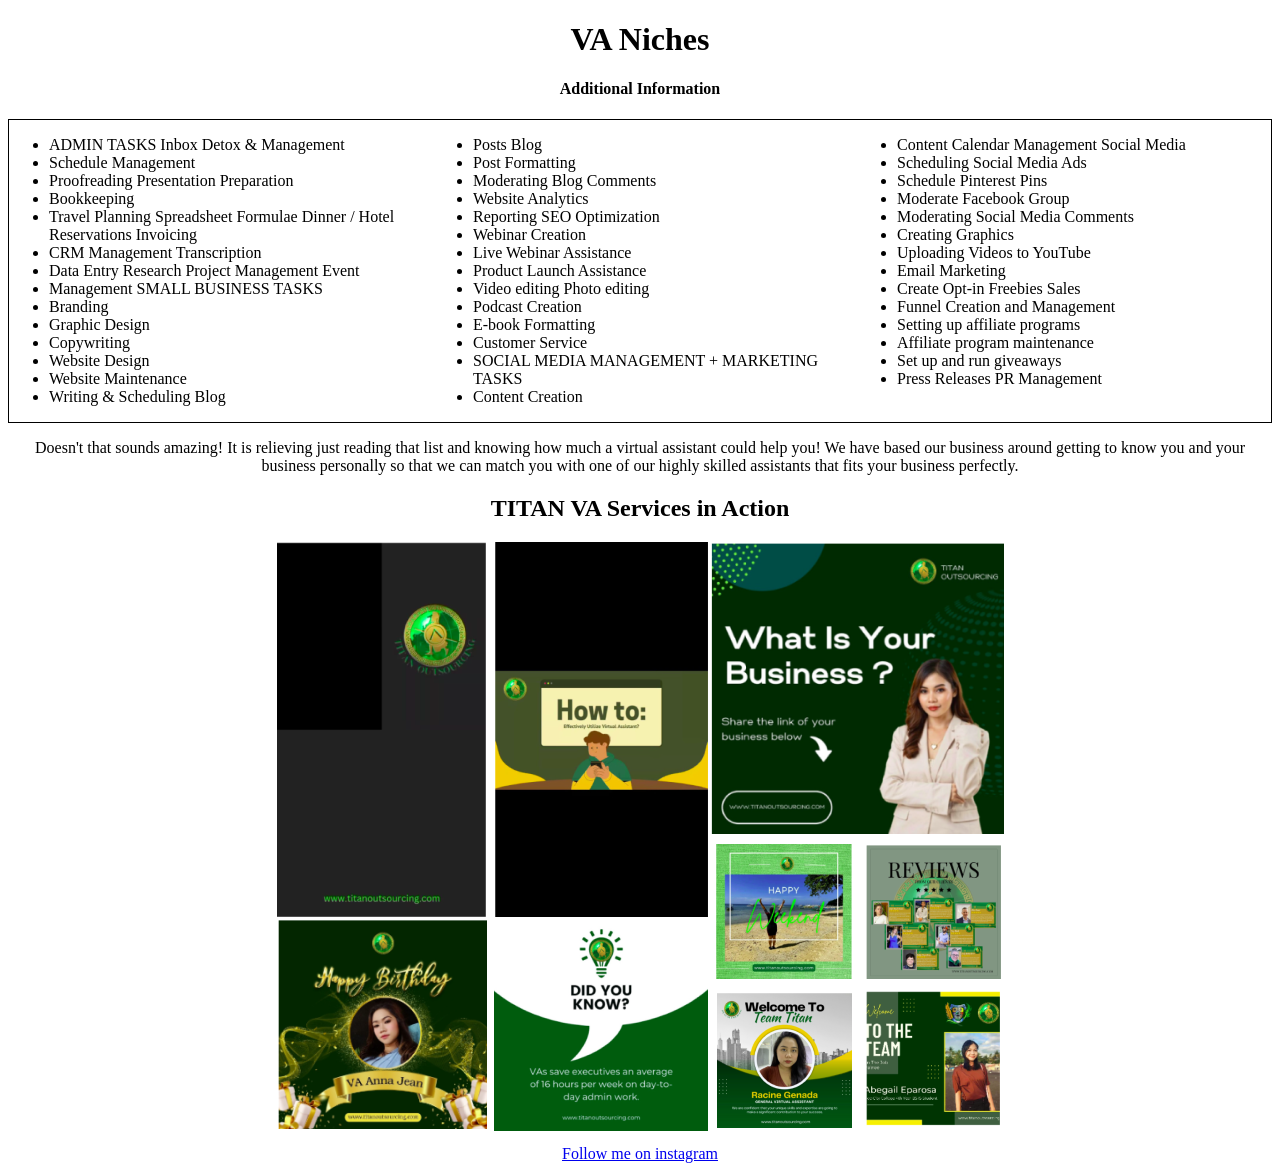
<file: va_niches.html>
<!DOCTYPE html>
<html lang="en">
<head>
    <meta charset="UTF-8">
    <meta name="viewport" content="width=device-width, initial-scale=1.0">
    <link rel="stylesheet" href="css/va_niches.css">
    <title>VA Niches</title>
</head>
<body>
    <div class="va-niches">
        <h1>VA Niches</h1>
        <h4>Additional Information</h4>

        <div class="va-niches-container">
            <ul>
              <li>ADMIN TASKS Inbox Detox & Management</li>
              <li>Schedule Management</li>
              <li>Proofreading Presentation Preparation</li>
              <li>Bookkeeping</li>
              <li>Travel Planning Spreadsheet Formulae Dinner / Hotel Reservations Invoicing </li>
              <li>CRM Management Transcription </li>
              <li>Data Entry Research Project Management Event </li>
              <li>Management SMALL BUSINESS TASKS </li>
              <li>Branding </li>
              <li>Graphic Design </li>
              <li>Copywriting </li>
              <li>Website Design </li>
              <li>Website Maintenance </li>
              <li>Writing & Scheduling Blog </li>
            </ul>
            <ul>
                <li>Posts Blog </li>
                <li>Post Formatting </li>
                <li>Moderating Blog Comments </li>
                <li>Website Analytics </li>
                <li>Reporting SEO Optimization </li>
                <li>Webinar Creation </li>
                <li>Live Webinar Assistance </li>
                <li>Product Launch Assistance </li>
                <li>Video editing Photo editing </li>
                <li>Podcast Creation </li>
                <li>E-book Formatting </li>
                <li>Customer Service </li>
                <li>SOCIAL MEDIA MANAGEMENT + MARKETING TASKS </li>
                <li>Content Creation </li>
              </ul>
              <ul>
                <li>Content Calendar Management Social Media </li>
                <li>Scheduling Social Media Ads </li>
                <li>Schedule Pinterest Pins </li>
                <li>Moderate Facebook Group </li>
                <li>Moderating Social Media Comments </li>
                <li>Creating Graphics </li>
                <li>Uploading Videos to YouTube </li>
                <li>Email Marketing </li>
                <li>Create Opt-in Freebies Sales </li>
                <li>Funnel Creation and Management </li>
                <li>Setting up affiliate programs </li>
                <li>Affiliate program maintenance </li>
                <li>Set up and run giveaways </li>
                <li>Press Releases PR Management </li>
              </ul>
        </div>
            <p>Doesn't that sounds amazing! It is relieving just reading that list and knowing how much a virtual assistant could help you! We have based our business around getting to know you and your business personally so that we can match you with one of our highly skilled assistants that fits your business perfectly.</p>
    </div>
    <div class="va-services">
        <h2>TITAN VA Services in Action</h2>
        <img src="images/IMAGE.png" alt="Image 1">
    </div>
    <div class="social-media">
      <a href="https://www.instagram.com/accounts/login/?hl=en">Follow me on instagram</a>
    </div>
</body>
</html>
</file>
<file: css/about.css>
body{
    font-family: Arial;
}
.about{
    font-size: 38px;
    justify-content: center;
    text-align: center;
    color: #405230;
    margin-top: 100px;
    margin-bottom: 20px;
}
.pamagat2{
    color: #405230;
    font-weight: bold;
}
.what{
    margin-top: 50px;
}
.pamagat3{
    text-align: center;
    color: #405230;
    font-size: 25px;
}
.pamagat4{
    text-align: center;
    color: #405230;
    font-size: 20px;
    margin-bottom: 100px;
}
.ano1{
    text-align: center;
    margin-top: 100px;
    margin-bottom: -50px;
}
.ano1 p{
    color: #405230;
    font-size: 28px;
    margin-top: -15px;
}
.teamContainer {
    display: flex;
    align-items: center;
    justify-content: center;
}

.teamTitan {
    width: 400px;
    height: 6vh;
    background-color: #E4ECD4;
}
.cor{
    margin-top: 250px;
}
.pamagat5 p{
    text-align: center;
    font-size: 25px;
    color: #405230;
    text-transform: uppercase;
}
.pamagat5 hr {
    margin: 0 auto;
    width: 30%;
}
.vid{
    text-align: center;
    margin-top: 50px;
}
@media screen and (min-width: 320px){
    .overlay-text{
        display: block;
    }
    .wala1 img{
        display: block;
        margin: 0 auto;
        width: 80%;
    }
    .tuo1 p{
        margin-top: 15px;
        margin-bottom: 20px;
        margin-left: 20px;
        margin-right: 20px;
        line-height: 1.4rem;
    }
    .sapic{
        text-align: center;
    }
    .name1{
        margin-top: 30px;
        margin-bottom: 30px;
    }
    .betcolor{
        color: #405230;
        font-weight: bold;
    }
    .abso{
        margin-top: -30px;
    }
    .desc1{
        margin-bottom: 30px;
        line-height: 1.5rem;
    }
    .desc1 p{
        margin-right: 20px;
        margin-left: 20px;
    }
    .picsure{
        margin-top: 100px;
        display: flex;
        flex-direction: column;
        text-align: center;
    }
    .pamagat5 hr{
        width: 80%;
        color: #E4ECD4;
    }
    .vid img{
        width: 100%;
        height: auto;
    }
    .bgcolor4 {
        background-color: #f0f0f0;
        padding: 20px;
        margin-left: 50px;
        margin-right: 50px;
        margin-top: 100px;
        text-align: center;
    }
    .pama,
    .pama1 {
        padding: 0;
            }
    .lama,
    .lama1 {
        padding: 0;
    }
    
    .pama p,
    .pama1 p {
        font-size: 20px;
        color: #405230;
        font-weight: bold;
    }
    
    .pama img,
    .pama1 img {
        margin-right: 10px;
        height: 100%;
        width: auto;
    }
    
}

@media screen and (min-width: 1020px){

    .unod1{
        display: flex;
        flex-direction: row;
        margin-left: 50px;
        margin-right: 50px;
    }
    .overlay-text{
        border: solid 1px #405230;
        border-radius: 100px;
        transform: translate(50%, -50%);
        margin-top: -200px;
        margin-left: -150px;
    }
    .wala1 img{
        display: block;
        margin: 0 auto;
        width: max-content;
        justify-content: center;
        align-content: center;
        text-align: center;
    }
    .pamagat1{
        font-size: 20px;
        margin-bottom: 40px;
    }
    .tuo1 p{
        margin-top: 0;
        margin-bottom: 20px;
        margin-right: 0px;
        line-height: 1.4rem;
    }
    .sapic{
        display: flex;
        flex-direction: row;
        margin-right: 100px;
        margin-left: 100px;
    }
    .wala2 {
        display: flex;
        flex-direction: column;
        text-align: center;
        align-items: center;
        margin-right: 100px;
    }
    .tuo2 {
        display: flex;
        flex-direction: column;
        text-align: center;
        align-items: center;
    }
    .bgcolor1{
        background-color: #E4ECD4;
        height: 65vh;
        width: 100%;
    }
    .name1{
        margin-top: 30px;
        margin-bottom: 30px;
    }
    .betcolor{
        color: #405230;
        font-weight: bold;
    }
    .abso{
        position: absolute;
        margin-top: -30px;
    }
    .desc1{
        margin-bottom: 0px;
        line-height: 1.5rem;
    }
    .desc1 p{
        margin-right: 0;
        margin-left: 0;
    }
    .picsure{
        /* position: absolute; */
        margin-top: -70px;
    }
    .colpic{
        text-align: center;
    }
    .bgcontainer {
        margin-top: 200px;
        display: flex;
        align-items: center;
        justify-content: center;
    }
    .bgcolor3 {
        width: 900px;
        height: 45vh;
        background-color: #E4ECD4;
        
    }
    .picrowbabaw{
        /* position: absolute;
        margin-top: -70px;
        display: flex;
        flex-direction: row; */
    }
    .picrowbabaw img{  
    }
    .pamagat5 hr{
        width: 30%;
        color: #E4ECD4;
    }
    .vid img{
        width: max-content;
        height: max-content;
    }
    .bgcolor4 {
        background-color: #f0f0f0;
        padding: 20px;
        margin-left: 50px;
        margin-right: 50px;
        margin-top: 100px;
        display: flex;
        flex-direction: column;
        text-align: left;
    }
    
    .unodya,
    .unodya1 {
        display: flex;
        justify-content: space-between;
    }
    .dalomya{
        margin-top: 60px;
    }
    
    .sulodya,
    .sulodya1 {
        position: relative;
        padding-right: 10px;
        flex-basis: 33%;
    }
    
    .sulodya:not(:last-child)::after,
    .sulodya1:not(:last-child)::after {
        content: '';
        position: absolute;
        top: 0;
        bottom: 0;
        right: 0;
        width: 1px;
        background-color: black;
    }
    
    .sulodya::before {
        content: '';
        position: absolute;
        bottom: -30px;
        left: 30px;
        right: 30px;
        height: 1px;
        background-color: black;
    }
    
    .pama,
    .pama1 {
        margin-left: 30px;
        padding: 0;
        display: flex;
        flex-direction: row;
        justify-content: space-between;
            }
    .lama,
    .lama1 {
        margin-left: 30px;
        padding: 0;
    }
    
    .pama p,
    .pama1 p {
        font-size: 20px;
        color: #405230;
        font-weight: bold;
    }
    
    .pama img,
    .pama1 img {
        margin-right: 10px;
        height: 100%;
        width: auto;
    }
}
</file>
<file: css/header.css>
@font-face {
    font-family: myFirstFont;
    src:url("../font/Inter-VariableFont_slnt,wght.ttf");
}
*{
    margin: 0;
    padding: 0;
    box-sizing: border-box;
    /* outline: black 1px solid; */
}
.h-body{
    font-family: "myFirstFont";
}


@keyframes slidein {
    from {
      width: 0;
    }
  
    to {
      width: 100%;
    }
  }
@media screen and (min-width: 320px) {
    .h-placeheader{
        background-color: #405230;;
        width: 100%;
        padding: 2px 0;
        text-align: center;
        font-size: 1rem;
        color: white;
    }
    .h-header-container{
        position: relative;
    }
    .h-header{
        background-color: #47A72F;
    }
    .h-nav > .h-ul {
        display: flex;
        list-style: none;
        color: white;
        font-size: 8px;
        font-weight: bold;
        padding: 30px 0;
        flex-direction: row;
        text-align: center;
        -webkit-box-pack: space-evenly;
        justify-content: space-evenly;
    }
    
    .h-li{
        cursor: pointer;
    }
    .h-logo{
        position: absolute;
        left: 50%;
        transform: translateX(-50%);
        top: 35px;
    }
    .h-logo > .h-img{
        max-width: 100%;
        width: 100px;
    }
    .h-selected{
        display: inline-block;
        position: relative;
    }
    .h-selected:after {
        content: '';
        position: absolute;
        width: 100%;
        height: 2px;
        bottom: 0;
        left: 0;
        top: 10px;
        background-color: white;
        animation: slidein 0.5s ease-in-out;
    
    }
}
@media screen and (min-width: 1020px) {
    .h-placeheader{
        background-color: #405230;;
        width: 100%;
        padding: 2px 0;
        text-align: center;
        font-size: 1rem;
        color: white;
    }
    
    .h-header-container{
        position: relative;
    }
    .h-header{
        background-color: #47A72F;
    }
    .h-nav>.h-ul{
        display: flex;
        list-style: none;
        color: white;
        font-size: 1rem;
        font-weight:normal;
        padding: 30px 0;
        flex-direction: row;
        justify-content: center;
        gap: 3rem;
    }
    .h-li{
        cursor: pointer;
    }
    .h-logo{
        position: absolute;
        left: 45%;
        transform: none;
        top: 40px;
    }
    .h-logo > .h-img{
        max-width: 100%;
        width: 100px;
    }
    
    .h-selected{
        display: inline-block;
        position: relative;
    }
    .h-selected:after {
        content: '';
        position: absolute;
        width: 100%;
        height: 2px;
        bottom: 0;
        left: 0;
        top: 20px;
        background-color: white;
        animation: slidein 0.5s ease-in-out;
    
    }
}
</file>
<file: css/admin_nav.css>
@font-face {
    font-family: myFirstFont;
    src:url("../font/Inter-VariableFont_slnt,wght.ttf");
}
*{
    margin: 0;
    padding: 0;
    box-sizing: border-box;
}
body{
    font-family: "myFirstFont";
}

.navigation{
    background-color: rgb(11, 83, 11);
    width: 19%;
    height: 100vh;
    color: #f3ecec;
    padding: 1%;
}
.logo-name{
    width: 100%;
    /* height: 26vh; */
    display: flex;
    flex-direction: column;
    justify-content: center;
    align-items: center;
}

.logo-name > .img-logo{
    width: 100%;
    display: flex;
    justify-content: center;
}
.logo-name > .img-logo> img{
    width: 60%;
}
.logo-name > .name-user{
    font-size: 1.5rem;
    font-weight: bold;
}

.nav-content{
    padding: 1%;
}
.nav-list{
    margin-top: 10px;
    padding: 1%;
}
.nav-list > li{
    list-style: none;
    margin-bottom: 20px;
    font-size: 1rem;
    font-weight: 600;
    width: 100%;
    display: flex;
    flex-direction: row;
    gap: 10px;
    cursor: pointer;
    /* border: 1px solid black;
    border-radius: 10px/10px; */
    padding: 5px 2px;
}
.nav-list>li>span{
    text-transform: uppercase;
}
.nav-list>li>img{
    max-width: 100%;
    width: 10%;
}
</file>
<file: css/blogs.css>
.blog-section{
    text-align: center;
    align-items: center;
}
.navbar {
    text-align: center;
    border: 1px solid black;
    max-width: 800px;
    margin: auto;
    padding: 10px;
}

.navbar ul {
    padding: 0;
    list-style: none;
    display: flex;
    justify-content: center;
    align-items: center;
}

.navbar li {
    margin: 0 10px;
}

#search-input {
    margin-right: 10px;
}

@keyframes slideFromLeft {
    from {
        transform: translateX(-100%);
    }
    to {
        transform: translateX(0);
    }
}

.blog-section {
    animation: slideFromLeft 1s ease-in-out;
}
.blogs {
    animation: slideFromLeft 1s ease-in-out;
}
/* nav{
    border: 1px solid black;
    max-width: 800px;
    width: 100%;
}
ul{
    display: grid;
    grid-template-columns: repeat(5, auto);
    grid-gap: 1px;
} */
li{
    text-decoration: none;
    color: black;
}
ul li {
    list-style-type: none;
  }
li a{
    text-decoration: none;
    color: black;
}
.blogs {
    display: grid;
        grid-template-columns: repeat(3, 1fr);
        gap: 5px;
        margin: 0 auto;
        max-width: 800px;
        margin-top: 20px;
}

.blogs img {
    max-width: 100%;
    height: auto;
    display: block;
    border-radius: 8px;
}
.blog-content{
    display: flex;
    flex-direction: column;
    border: 1px solid black;
    justify-content: center;
    align-items: center;
    text-align: left;
    padding: 5px;
}
.date{
    display: flex;
    margin-right: auto;
}
#datetime, p{
    font-size: 10px;
}
</file>
<file: css/footer.css>
*{
    margin: 0;
    padding: 0;
    box-sizing: border-box;
    /* outline: 1px black solid; */
}
body{
    font-family: Arial;
}
.f-footer{
    background-color: #333333;
    padding: 20px;
}
.f-footer p{
    color: #fff;
}

@media screen and (min-width: 320px) {
    
    .f-img{
        display: grid;
        grid-template-columns: 1fr 1fr 1fr;
        grid-template-areas: 
        "box-1 box-1 box-1"
        "box-2 box-3 box-4";
        gap: 10px 0;
        padding: 10px 0;
    }
    .img-1{
        grid-area: box-1;
        width: 100%;
        display: flex;
        flex-direction: row;
        justify-content: center;
        align-items: center;
    }
    .f-image{
        display: flex;
        flex-direction: row;
        justify-content: center;
        align-items: center;
    }
    .f-image > img{
        width: 20px;
        min-width: 15%;
    }
    #email{
        text-align: center;
    }
    .email-form{
        height: 5vh;
        width: 200px;
        padding-left: 10px;
        background-color: #333333;
        border: 1px solid white;
    }
    .email-form::placeholder {
        color: white;
    }
    .btn_submit{
        height: 5vh;
        background-color: #333333;
        border: 1px solid #47A72F;
        padding-left: 10px;
        padding-right: 10px;
        color: #47A72F;
    }
    .copy-right{
        text-align: center;
    }
    .cop24{
        margin-top: 50px;
        margin-bottom: 20px;
    }
    .company-link{
        display: flex;
        flex-direction: row;
        justify-content: space-between;
    }
    .company{
        color: #fff;
    }
    .links{
        color: #fff;
    }
    .header-comlin{
        font-weight: bolder;
        margin-top: 50px;
    }
    .content-comlin{
        font-weight: lighter;
        margin-top: 20px;
    }
    .left-content{
        margin-top: 50px;
    }
}
@media screen and (min-width: 1020px) {
    .f-section{
        display: flex;
        flex-direction: row;
        padding: 50px 80px;
    }
    
    .left-content{
        display: flex;
        flex-direction: column;
        width: 50%;
    }
    .f-img{
        display: grid;
        grid-template-columns: 1fr 1fr 1fr;
        grid-template-areas: 
        "box-1 box-1 box-1"
        "box-2 box-3 box-4";
        gap: 10px 0;
        padding: 10px 0;
    }
    .img-1{
        grid-area: box-1;
        width: 100%;
        display: flex;
        flex-direction: row;
        justify-content: center;
        align-items: center;
    }
    .f-image{
        display: flex;
        flex-direction: row;
        justify-content: center;
        align-items: center;
    }
    .f-image > img{
        width: 20px;
        min-width: 15%;
    }
    #email{
        text-align:left;
    }
    .email-form{
        height: 5vh;
        width: 250px;
        padding-left: 10px;
        background-color: #333333;
        border: 1px solid white;
    }
    .email-form::placeholder {
        color: white;
    }
    .btn_submit{
        height: 5vh;
        background-color: #333333;
        border: 1px solid #47A72F;
        padding-left: 10px;
        padding-right: 10px;
        color: #47A72F;
    }
    .copy-right{
        text-align: center;
    }
    .cop24{
        margin-top: 50px;
        margin-bottom: 20px;
    }
    .company-link{
        display: flex;
        flex-direction: row;
        justify-content: space-between;
    }
    .company{
        color: #fff;
    }
    .links{
        color: #fff;
    }
    .header-comlin{
        font-weight: bolder;
        margin-top: 50px;
    }
    .content-comlin{
        font-weight: lighter;
        margin-top: 20px;
    }
    .right-content{
        order: 1;
    }
    .left-content{
        margin-top: 0;
    }
}
</file>
<file: css/hiringprocess.css>
.box1{
    margin-top: 3%;
    display: flex;
    

}

h2{
    font-size: 40px;
    text-align: center;
    margin-top: 10%;
}
.img{

    width: 100%;

}
.box1-1{
    
    width: 30%;
    border-radius: 10px;
    border: 3px  solid rgb(228, 223, 223);
    box-shadow: 5px 5px 5px #131010a1;
    padding: 0% 0% 2.5% 0%;
    margin-right: 3%;
}
.box1-2{
    
    width: 30%;
    border-radius: 10px;
    border: 3px  solid rgb(228, 223, 223);
    box-shadow: 5px 5px 5px  #131010a1;
    padding: 0% 0% 2.5% 0%;
    margin-right: 3%;

}
.box1-3{
    
    width: 30%;
    border-radius: 10px;
    border: 3px  solid rgb(228, 223, 223);
    box-shadow: 5px 5px 5px  #131010a1;
    padding: 0% 0% 2.5% 0%;
    margin-right: 3%;
}
.p-1{
    font-size: 21px;
    margin-left: 5%;
}
.box2{
    display: flex;
    gap: 5px;
    padding-left: 40%;
    padding-right: 40%;
    margin-top: 3%;
}
.box2-1{
    text-align: center;
    color: #405230;

}
h3{
    font-size: 40px;
}
.ig{
    font-size: 50px;
    padding-top: 34.5px;
}
.raphael--instagram {
    display: inline-block;
    width: 1em;
    height: 1em;
    background-repeat: no-repeat;
    background-size: 100% 100%;
    background-image: url("data:image/svg+xml,%3Csvg xmlns='http://www.w3.org/2000/svg' viewBox='0 0 32 32'%3E%3Cpath fill='%230FA958' d='M16 9.904a6.097 6.097 0 0 0 0 12.192a6.097 6.097 0 0 0 0-12.192m0 10.576a4.48 4.48 0 1 1 0-8.96a4.48 4.48 0 0 1 0 8.96m8.576-18.16H7.423a5.157 5.157 0 0 0-5.156 5.158V24.52c0 2.85 2.31 5.156 5.156 5.156h17.153c2.85 0 5.156-2.31 5.156-5.155V7.48c0-2.85-2.307-5.16-5.156-5.16m-2.34 3.074c0-.605.49-1.097 1.097-1.097h3.22c.604 0 1.096.49 1.096 1.097v3.22c0 .604-.49 1.096-1.098 1.096h-3.22c-.603 0-1.096-.49-1.096-1.097zm6.4 19.127c0 2.238-1.82 4.06-4.06 4.06H7.423a4.064 4.064 0 0 1-4.06-4.06V10.88h.827c.102-.5.544-.878 1.075-.878h3.438c.53 0 .974.377 1.074.877h1.498C12.517 9.732 14.175 9.03 16 9.03s3.48.7 4.723 1.847h7.912V24.52h.002z'/%3E%3C/svg%3E");
  }
  .box3a{
    position: relative;
    
   
  }
 .box3{
    background: #CCE5B9;
    position: absolute;
    width: 80%;
    height: 112%;
    top: 5%;
    left: 10%;
    z-index: -1;
    
 }
  .box3b{
    display: absolute;
    
  }
  .img2{
    margin-top: 6%;
    width: 20%;
    margin-left: 4%;
    
  }
  .box4a{
    display: flex;
    gap: 15px;
    padding-left: 40%;
    padding-right: 40%;
    margin-top: 5%;
    
}
  .box4{
    font-size: 20px;
    text-align: center;
   margin-top: 15%;
   
    
  }
  .words{
    text-decoration: none;
    color: #405230;
    
    
    
  }
  .ic--round-play-arrow {
    display: inline-block;
    width: 1em;
    height: 1em;
    background-repeat: no-repeat;
    background-size: 100% 100%;
    background-image: url("data:image/svg+xml,%3Csvg xmlns='http://www.w3.org/2000/svg' viewBox='0 0 24 24'%3E%3Cpath fill='%230FA958' d='M8 6.82v10.36c0 .79.87 1.27 1.54.84l8.14-5.18a1 1 0 0 0 0-1.69L9.54 5.98A.998.998 0 0 0 8 6.82'/%3E%3C/svg%3E");
  }
  .ig2{
    font-size: 30px;
    padding-top: 37px;
}
.box5-1{
  text-align: center;
  margin-top: 5%;
}
.text1{
  color: #405230;
}
.text2{
  font-size: 20px;
 color: #47A72F;
}
.box6{
  margin-top: 5%;
}

.mySlides {display: none}
/* .cars {vertical-align: middle;} */

/* Slideshow container */
.box6-1 {
  max-width: 1000px;
  position: relative;
  margin: auto;
  
}

/* Next & previous buttons */
.prev, .next {
  cursor: pointer;
  position: absolute;
  top: 50%;
  width: auto;
  padding: 16px;
  margin-top: -22px;
  color: grey;
  font-weight: bold;
  font-size: 18px;
  transition: 0.6s ease;
  border-radius: 0 3px 3px 0;
  user-select: none;
}

/* Position the "next button" to the right */
.next {
  right: 0;
  border-radius: 3px 0 0 3px;
}

/* On hover, add a black background color with a little bit see-through */
.prev:hover, .next:hover {
  background-color: rgba(0,0,0,0.8);
}

/* Caption text */
.text {
  color: black;
  font-size: 20px;
  padding: 8px 12px;
  position: absolute;
  top: 110%;
  width: 80%;
  text-align: center;
  left: 10%;
}

/* Number text (1/3 etc) */
.numbertext {
  color: #f2f2f2;
  font-size: 12px;
  padding: 8px 12px;
  position: absolute;
  top: 0;
}

/* The dots/bullets/indicators */
.dot {
  cursor: pointer;
  height: 15px;
  width: 15px;
  margin: 0 2px;
  background-color: #bbb;
  border-radius: 50%;
  display: inline-block;
  transition: background-color 0.6s ease;
  margin-top: 120px;
}

.active, .dot:hover {
  background-color: #717171;
}

/* Fading animation */
.fade {
  animation-name: fade;
  animation-duration: 1.5s;
}
.cars{
  display: block;
  margin-left: auto;
  margin-right: auto;
  width: 20%;
  border-radius: 50%;
 
}
.fa-facebook {
  background: #3B5998;
  color: white;
}
.fa {
  padding: 10px;
  font-size: 20px;
  width: 10px;
  text-align: center;
  text-decoration: none;
  margin: 5px 2px;
  border-radius: 50%;
  margin-left: 40%;
}
.name{
  margin-left: 44%;
  font-size: 20px;
  margin-top: -3%;
}



@keyframes fade {
  from {opacity: .4} 
  to {opacity: 1}
}
.box7{
  width: 100%;
  display: flex;
  margin-top: 10%;
}
.box7-1{
  width: 50%;

}
.pics{
  width: 60%;
  margin-top: 3%;
  margin-left: 15%;
}
.bt{
  margin-top: 5%;
  text-decoration: none;
  background: #E4ECD4;
  padding: 10px;
  width: 20%;
  margin-left: 35%;
  border: 1px solid #E4ECD4;
}
.box7-2{
  width: 50%;
  margin-right: 5%;
  
  
}
.hd{
  background: #E4ECD4;
  border: 1px solid #E4ECD4;
  border-radius: 15px;
}
.hd-1{
  font-size: 25px;
  text-align: center;
}
.para{
  font-size: 20px;
  text-align: center;
}
.modal {
  display: none; /* Hidden by default */
  position: fixed; /* Stay in place */
  z-index: 1; /* Sit on top */
  padding-top: 100px; /* Location of the box */
  left: 40%;
  top: -15%;
  width: 30%; /* Full width */
  height: 100%; /* Full height */
  overflow: auto; /* Enable scroll if needed */
  background-color: rgb(0,0,0); /* Fallback color */
  background-color: rgba(0,0,0,0.4); /* Black w/ opacity */
}

/* Modal Content */
.modal-content {
  background-color: #fefefe;
  margin: auto;
  padding: 20px;
  border: 1px solid black;
  width: 80%;
}

/* The Close Button */
.close {
  color: black;
  float: right;
  font-size: 28px;
  font-weight: bold;
  margin-top: -5%;
}

.close:hover,
.close:focus {
  color: #000;
  text-decoration: none;
  cursor: pointer;
}
.hire{
  font-size: 25px;
  text-align: center;
  border-bottom: 1px solid grey;
  margin-top: 2%;
}
.labels{
  font-size: 25px;
 
}
.inside{
  width: 90%;
  padding: 3%;
  margin-top: 3%;
}
#types{
  width: 96%;
}
.buttons{
  margin-top: 5%;
  display:flex;
}
.send{
  text-decoration: none;
  padding: 1%;
  width: 30%;
  background: #40a34a;
  margin-left: 5%;
}
.cancel{
  text-decoration: none;
  padding: 1%;
  width: 30%;
  margin-left: 50%;
}
</file>
<file: css/pricing.css>
.main{
    margin-top: 10%;
}

h3{
    text-align: center;
    font-size: 30px;
}
.main1{
    display: flex;
    margin-top: 3%;
    
}
.one{
    width: 20%;
    border-radius: 10px;
    border: 3px  solid rgb(228, 223, 223);
    color: #47A72F;
    margin-left: 13%;
    height: 100%;
}
.two{
    width: 20%;
    border-radius: 10px;
    border: 3px  solid rgb(228, 223, 223);
    color: #565555;
    margin-left: 6%;
    height: 100%;
}
.three{
    width: 20%;
    border-radius: 10px;
    border: 3px  solid rgb(228, 223, 223);
    color: black;
    margin-left: 6%;
    height: 100%;
}
.second{
    width: 100%;
    border-radius: 10px;
    border: 1px  solid #47A72F;
    font-size: 21px;
    height: 100%;
    background: #47A72F;
    color: white;
   
}
.seconds{
    width: 100%;
    border-radius: 10px;
    border: 1px  solid #C8D8B8;
    font-size: 20.7px;
    height: 100%;
    background: #C8D8B8;
    color: #565555;
   
}
.secondz{
    width: 100%;
    border-radius: 10px;
    border: 1px  solid #E4ECD4;
    font-size: 20px;
    height: 100%;
    background: #E4ECD4;
   
}
.amount{
    text-align: center;
    font-size: 20px;
    padding-top: 5px;
    margin-top: 2%;
    padding-left: 5px;
    
}

.btn{
    text-decoration: none;
    border-radius: 10px;
    margin-left: 25%;
    padding: 10px;
    margin-bottom: 2%;
    background: transparent;
    width: 50%;
}
.btn:hover {
    background-color: rgb(1, 116, 1);
  }
.b{
    color: white;
    border: 1px  solid white;
}
.t{
    color: #565555;
    border: 1px  solid #565555;
}
.n{
    color: black;
    border: 1px  solid black;
}
.box2{
    margin-top: 5%;
}
.text1{
    text-align: center;
    font-size: 45px;
}
.text2{
    text-align: center;
    font-size: 20px;
    color: #47A72F;
}
.collapsible {
    background-color: transparent;
    color: black;
    padding: 16px;
    border: none;
    cursor: pointer;
    width: 100%;
    border-bottom: 1px solid black;
    text-align: left;
    font-size: 19px;

  }
  
  .collapsible:hover, .collapsible:focus {
    color: #0FA958;
  }
  .gridicons--dropdown {
    display: inline-block;
    width: 2em;
    height: 1.5em;
    margin-left: 45%;
    background-repeat: no-repeat;
    background-size: 100% 100%;
    background-image: url("data:image/svg+xml,%3Csvg xmlns='http://www.w3.org/2000/svg' viewBox='0 0 24 24'%3E%3Cpath fill='%230FA958' d='m7 10l5 5l5-5z'/%3E%3C/svg%3E");
  }
  
  .drop {
    position: relative;
    display: inline-block;
    width: 60%;
    margin-left: 20%;
  }
  .content{
    font-size: 20px;
  }
  .a{
    margin-left: 51%;
  }
  .b{
    margin-left: 31%;
  }
  .c{
    margin-left: 55%;
  }
  .d{
    margin-left: 50%;
  }
  .box3{
    display: flex;
    margin-top: 5%;
  }
  .contact{
    text-align: center;
    font-size: 30px;
  }
  .box3-1{
    
    width: 50%;
    margin-left: 3%;
    border-bottom: 1px solid black;
    border-top: 1px solid black;
    border-left: 1px solid black;
  }
  .line{
    font-size: 20px;
    margin-left: 3%;
  }
  .office{
   
    margin-top: 15%;
    font-size: 20px;
    margin-left: 3%;
  }
  .info{
    margin-top: 5%;
    width: 90%;
    margin-left: 3%;
    padding: 3%;
  }
  .sends{
    margin-top: 5%;
    text-decoration: none;
    width: 95%;
    margin-left: 3%;
    padding: 1%;
    text-align: center;
    font-size: 25px;
    background: #405230;
    color: white;
    border-radius: 10px;
  }
  .notif{
    margin-left: 3%;
    font-size: 15px;
  }
  .box3-2{
    background: #E4ECD4;
    width: 50%;
  }
  .zoom{
    font-size: 30px;
    margin-left: 3%;
  }
  .customer{
    margin-left: 3%;
    font-size: 18px;
  }
  .titan{
    font-size: 30px;
    margin-left: 3%;
  }
  .number{
    list-style-type: none;
  }
  .time{
    font-size: 30px;
    margin-left: 3%;
    
  }
  .office-hrs{
    display: flex;
    margin-top: -5%;
  }
  .day{
    list-style-type: none;
    font-size: 20px;
    line-height: 1.8;
  }
  .hrs{
    list-style-type: none;
    font-size: 20px;
    line-height: 1.8;
  }
</file>
<file: css/va_niches.css>
.va-niches{
    text-align: center;
    align-items: center;
}
.va-niches-container{
    border: 1px solid black;
    display: grid;
    grid-template-columns: repeat(3, 1fr);
    grid-gap: 10px;
    text-align: left;
}
.va-services{
    text-align: center;
    align-items: center;
}
.social-media{
    margin-top: 10px;
    align-items: center;
    text-align: center;
    color: #405230;
    text-decoration: none;
}
</file>
